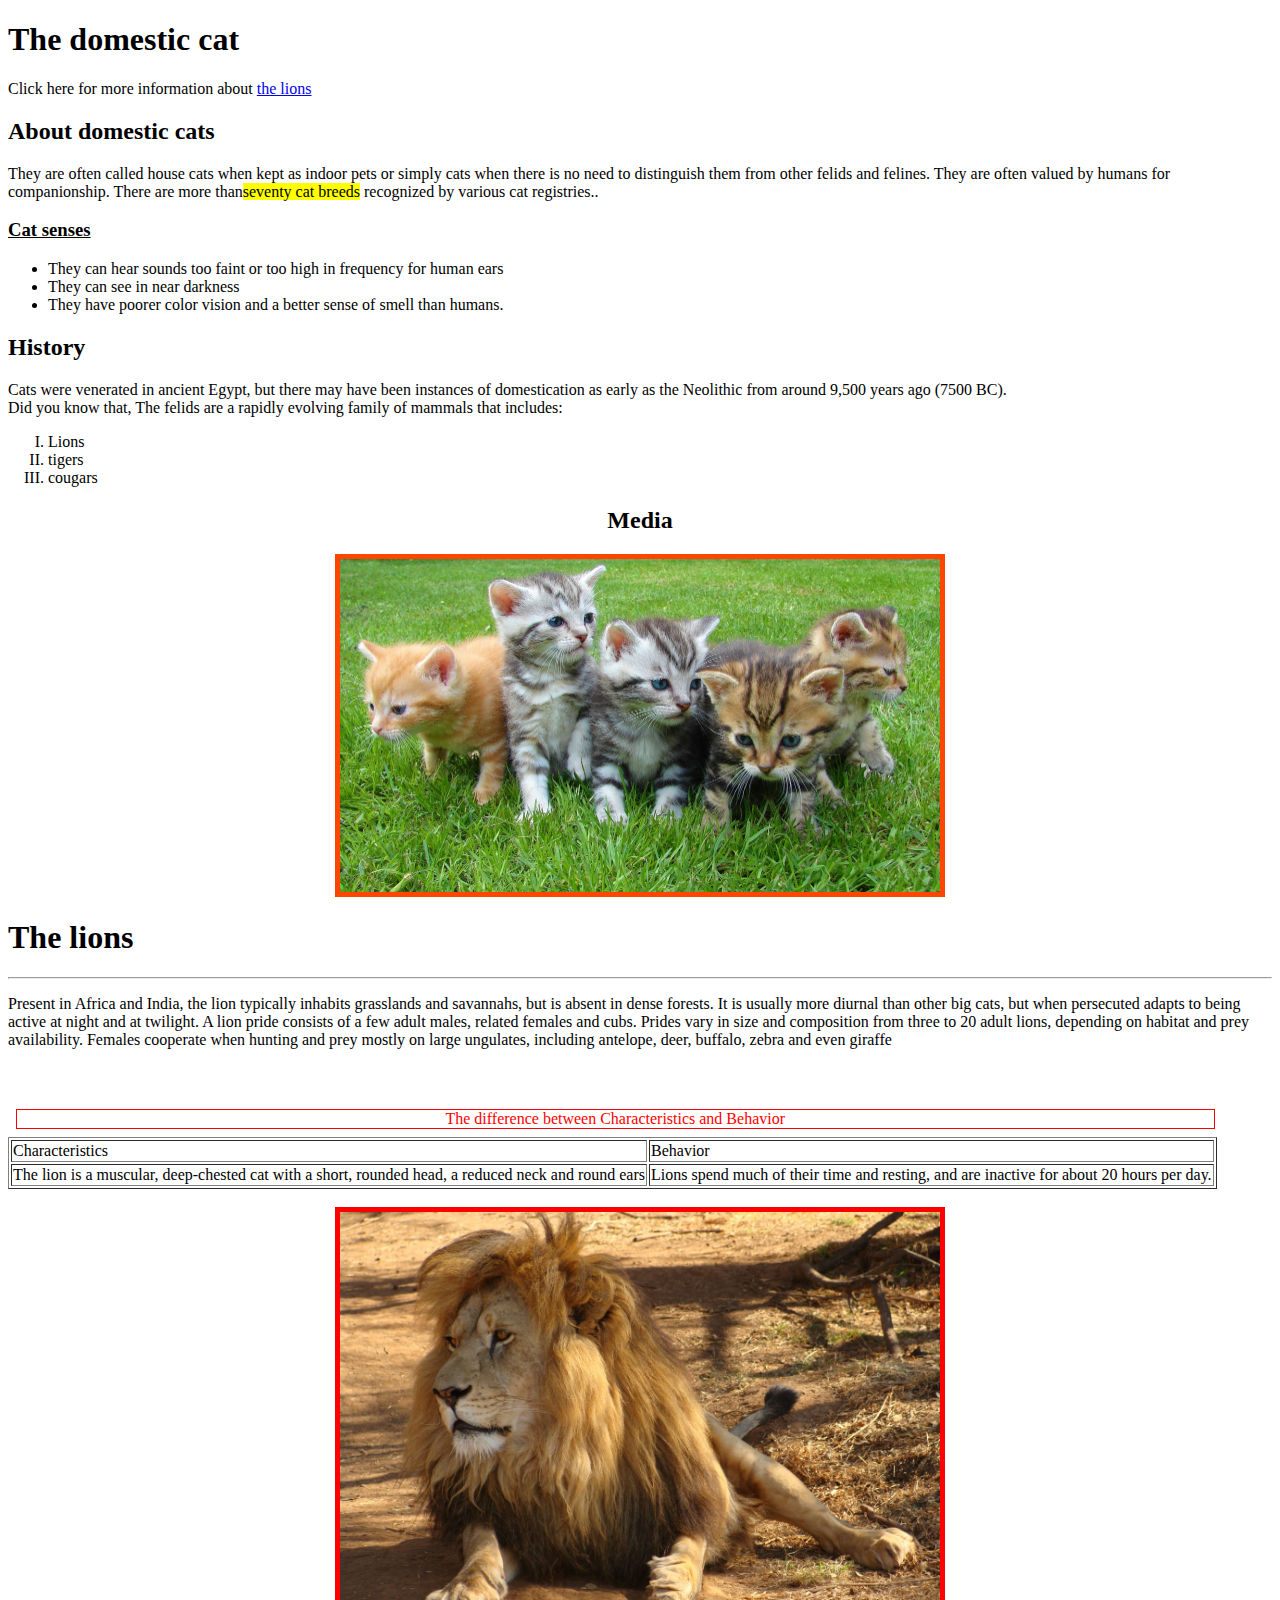
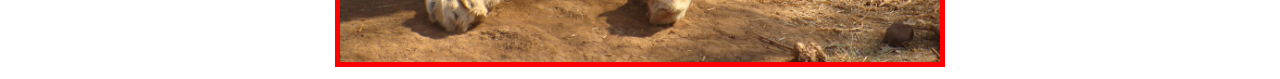
<file: Week1/Day1/ExercisesXP/index.html>
<!DOCTYPE html>
<html lang="en">
  <head>
    <meta charset="utf-8" />
    <link rel="stylesheet" href="style.css">
    <title>Cat Website</title>
  </head>
  <body>
    <!-- content here -->
    <h1>The domestic cat</h1>
    <p>Click here for more information about <a href="#" >the lions</a></p>
    <h2>About domestic cats</h2>
    <p>They are often called house cats when kept as indoor pets or simply cats when there is no need to distinguish them from other felids and felines. They are often valued by humans for companionship.

        There are more than<span>seventy cat breeds</span>  recognized by various cat registries..</p>
        <h3><u>Cat senses</u></h3>
        <ul>
            <li>They can hear sounds too faint or too high in frequency for human ears</li>
            <li>They can see in near darkness</li>
            <li>They have poorer color vision and a better sense of smell than humans.</li>
        </ul>
        <h2>History</h2>
        <p>Cats were venerated in ancient Egypt, but there may have been instances of domestication as early as the Neolithic from around 9,500 years ago (7500 BC).<br>  Did you know that, The felids are a rapidly evolving family of mammals that includes:</p>
        <ol type="I">
            <li>Lions</li>
            <li>tigers</li>
            <li> cougars</li>
        </ol>
        <article class="texte">
        <h2 >Media</h2>
      </article>
        <div class="cat">
        <img src="pexels-pixabay-45170.jpg" alt="cat" width="600" align="center"><br>
      </div>
      
        <h1>The lions</h1>
        <hr>
        <p>Present in Africa and India, the lion typically inhabits grasslands and savannahs, but is absent in dense forests. It is usually more diurnal than other big cats, but when persecuted adapts to being active at night and at twilight. A lion pride consists of a few adult males, related females and cubs. Prides vary in size and composition from three to 20 adult lions, depending on habitat and prey availability. Females cooperate when hunting and prey mostly on large ungulates, including antelope, deer, buffalo, zebra and even giraffe
        </p>
          <table border="1">
            <caption class="titre">The difference between Characteristics and Behavior</caption>
            <br><br>
            <tr>
              <div class="tableau">
              <td>Characteristics</td>
              <td>Behavior</td>
            </div>
            </tr>
            <tr>
              <td>The lion is a muscular, deep-chested cat with a short, rounded head, a reduced neck and round ears</td>
              <td>Lions spend much of their time and resting, and are inactive for about 20 hours per day.</td>
            </tr>
          </table><br>
          <div class="lion">
          <img src="pexels-gary-whyte-730536.jpg" alt="lion" width="600">
        </div>
  </body>
</html>
</file>
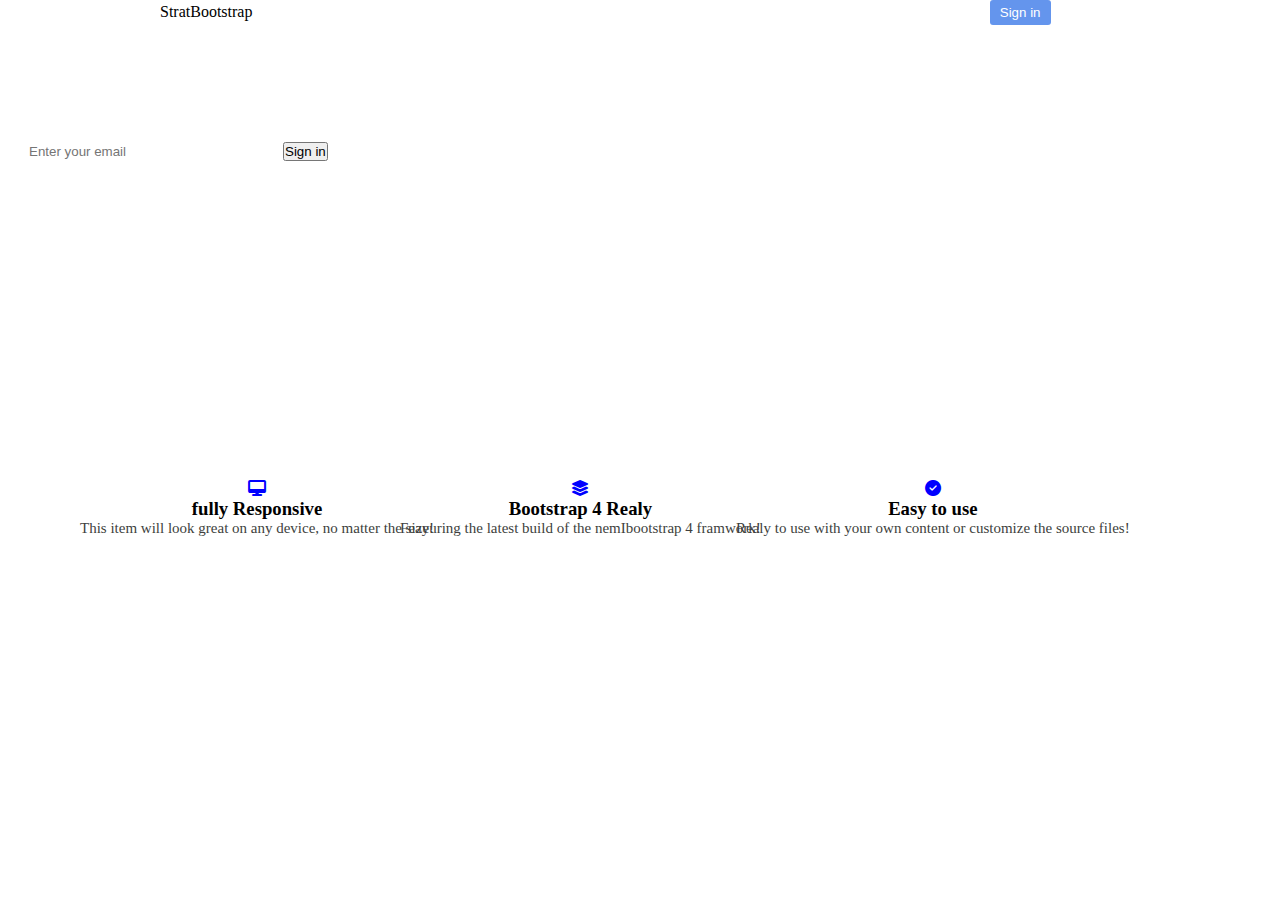
<file: Week1/Day1/ExercisesXPGold/index.html>
<!-- <!DOCTYPE html>
<html lang="en">
  <head>
    <meta charset="utf-8" />
    <link rel="stylesheet" href="https://cdnjs.cloudflare.com/ajax/libs/font-awesome/6.1.1/css/all.min.css">
    <link rel="stylesheet" href="style.css">
    <title>Landing Page</title>
  </head>
  <body>
    <article>
     <header class="menu">
             <span>StratBootstrap</span>
             <a href="#">Sign in</a>
         
     </header>
    </article>
    <article class="image_fond">
      <p>Build a landing page for your business<br>
    or project and generate more leads!</p>
    <input type="email" name="email" placeholder="Enter your email">
    <input type="button" name="Sign in" value="Sign in">
    </article>
    <article></article>
    <i class="fa-sharp fa-solid fa-layer-group"></i>
  </body>
</html> -->

<!DOCTYPE html>
<html lang="en">
  <head>
    <meta charset="utf-8" />
    <link rel="stylesheet" href="https://cdnjs.cloudflare.com/ajax/libs/font-awesome/6.1.1/css/all.min.css">
    <link rel="stylesheet" href="style.css">
    <title>Landing Page</title>
  </head>
  <body>
    <!-- content here -->
    <!-- NAVBAR -->
    <nav class="navbar">
    <span class="logo">StratBootstrap</span>
    <button type="submit" class="btn-signin">Sign in</button>
    </nav>
    <!-- HEADER -->
    <header id="bg-imgs">
      <article class="bg-imgs">
        <p class="info">Build a landing page for your business<br>
          or project and generate more leads!</p>
        <form action="">
          <input type="email" name="email" id="email" placeholder="Enter your email">
          <button type="submit" class="btn-signup">Sign in</button>
        </form>
      </article>
    </header>
  <!-- ICONS -->
    <article id="icons" class="icons">
      <section class="items"><i class="fa-sharp fa-solid fa-desktop"></i>
        <h3>fully Responsive</h3>
        <p>This item will look great on any device, no matter the size!</p>
      </section>
      <section  class="bootstrap"><i class="fa-sharp fa-solid fa-layer-group"></i>
      <h3>Bootstrap 4 Realy</h3>
      <p> Feayuring the  latest build of the nemIbootstrap 4 framwork!</p>
    </section>
      <section class="easy">
        <i class="fa-sharp fa-solid fa-circle-check"></i>
        <h3>Easy to use</h3>
        <p>Realy to use with your own content or customize the source files!</p>
      </section>
    </article>
  </body>
</html>
</file>
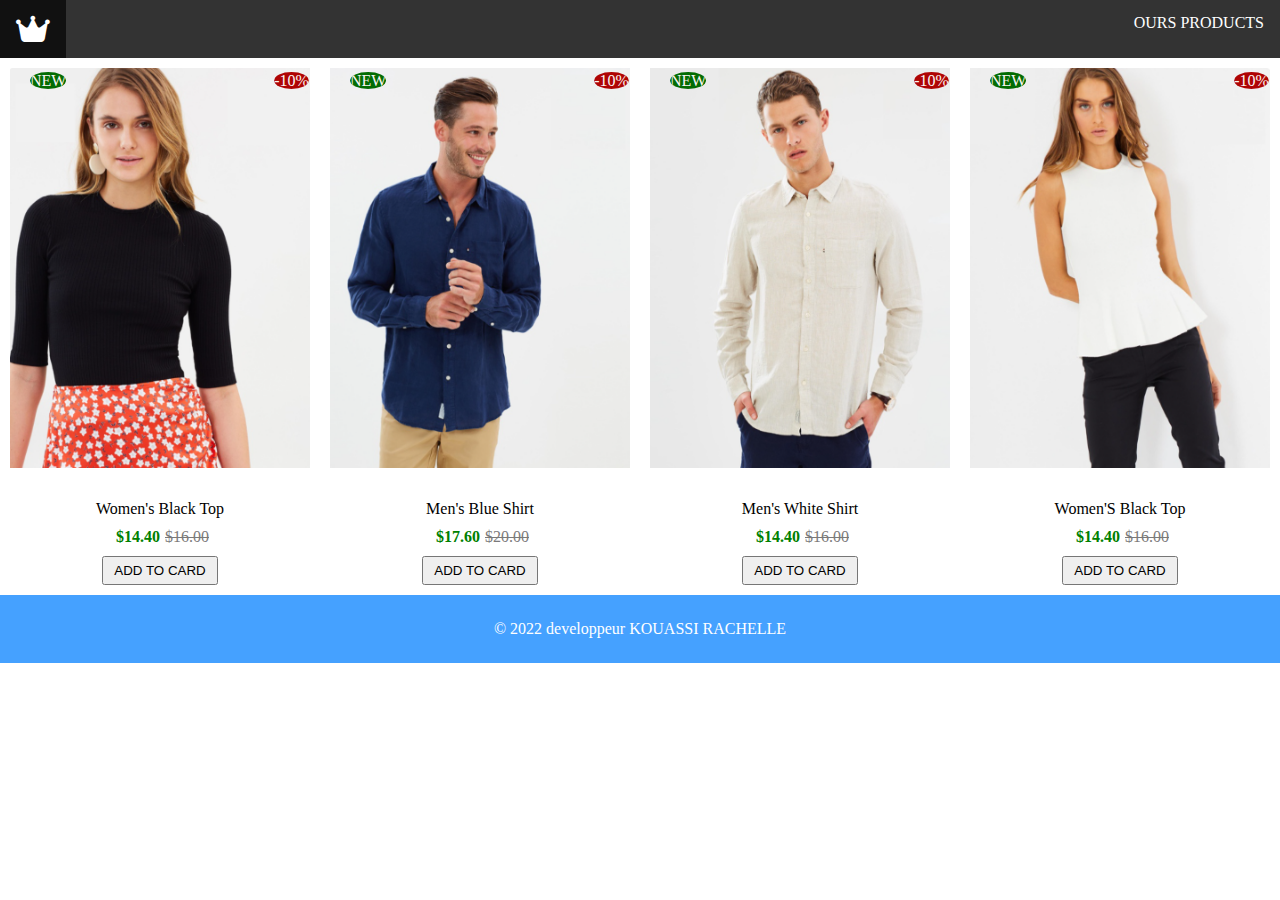
<file: Week1/Day2/ExercisesXP/index.html>
<!DOCTYPE html>
<html lang="en">
<head>
    <meta charset="UTF-8">
    <meta http-equiv="X-UA-Compatible" content="IE=edge">
    <meta name="viewport" content="width=device-width, initial-scale=1.0">
    <link rel="stylesheet" href="https://cdnjs.cloudflare.com/ajax/libs/font-awesome/6.1.1/css/all.min.css">
    <link rel="stylesheet" href="products.css">
    <link rel="stylesheet" href="style.css">
    <title>Shopping Website</title>
</head>
<body>
    <!-- navbar here -->
    <header class="header">
		      <ul>
            <li><a href="./index.html"><i class="fa-solid fa-crown icone"></i></i></a></li>
            <!-- <li><a href="#news">News</a></li>
            <li><a href="#contact">Contact</a></li> -->
            <li style="float:right"><a class="" href="./products.html">ours products</a></li>
          </ul>
	</header> 
    <!-- end header footer here -->
    <div class="container">
      <div class="product">
            <div><img src="images/image1.png" alt="">
              <span class="vente">NEW</span>
              <span class="reduction">-10%</span>
            </div>
            <div class="info">
              <p>Women's Black Top</p>
              <p class="price"><span class="nouveau_prix">$14.40</span><span class="ancien_prix">$16.00</span></p>
              <button type="submit" class="btn">ADD TO CARD</button>
            </div>
      </div>
      <div class="product">
         <div class=""><img src="images/image2.png" alt="">
          <span class="vente">NEW</span>
          <span class="reduction">-10%</span>
        </div>
            <div class="info">
              <p>Men's Blue Shirt</p>
              <p class="price"><span class="nouveau_prix">$17.60</span><span class="ancien_prix">$20.00</span></p>
                   <button type="submit" class="btn">ADD TO CARD</button>
            </div>
      </div>
      <div class="product">
            <div><img src="images/image3.png" alt="">
              <span class="vente">NEW</span>
              <span class="reduction">-10%</span>
            </div>
            <div class="info">
            <p>Men's White Shirt</p>
             <p class="price"  ><span class="nouveau_prix">$14.40</span><span class="ancien_prix">$16.00</span></p>
             <button type="submit" class="btn">ADD TO CARD</button>
            </div>
      </div>
      <div class="product">
            <div> <img src="images/image4.png" alt="">
              <span class="vente">NEW</span>
              <span class="reduction">-10%</span>
            </div>
            <div class="info">
            <p>Women'S Black Top</p>
             <p class="price"><span class="nouveau_prix">$14.40</span><span class="ancien_prix">$16.00</span></p>
             <button type="submit" class="btn">ADD TO CARD</button>
            </div>
      </div>
</div>
    <!-- footer here -->
        <footer>
            <p>© 2022 developpeur KOUASSI RACHELLE</p>
        </footer>
    <!-- end footer here -->
</body>
</html>
</file>
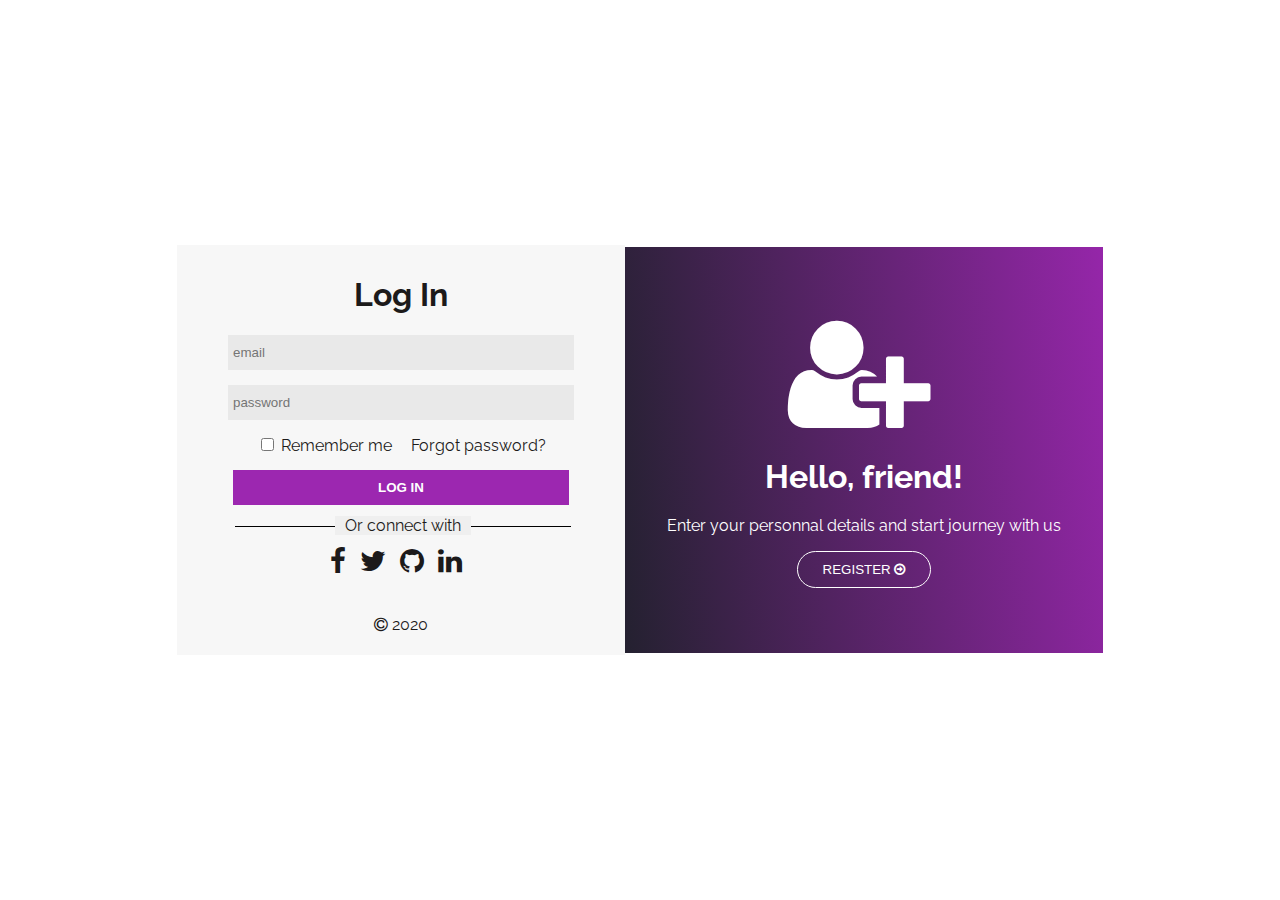
<file: Week1/Day2/ExercisesXPNinja/index.html>
<!DOCTYPE html>
<html lang="en">

<head>
    <meta charset="UTF-8">
    <meta http-equiv="X-UA-Compatible" content="IE=edge">
    <meta name="viewport" content="width=Page, initial-scale=1.0">
    <link rel="stylesheet" href="https://cdnjs.cloudflare.com/ajax/libs/font-awesome/4.7.0/css/font-awesome.min.css">
    <link rel="stylesheet" href="style.css">
    <title>Login</title>
</head>

<body>

    <div class="content">
        <div class="zone-first">
            <h1>Log In</h1>
            <div>
                <input type="email" class="input-user" placeholder="email">
            </div>
            <div class="mtp">
                <input type="password" class="input-user" placeholder="password">
            </div>
            <div class="mtp">
                <div class="remember">
                    <input type="checkbox" name="check" id="check">
                    <label for="remember">Remember me</label>
                </div>
                <div class="remember">
                    <p class="forget-password"><a href="">Forgot password?</a></p>
                </div>
            </div>
            <div class="mtp">
                <button class="btn">LOG IN</button>
            </div>
            <div class="text">
                <p class="around-word"> <span>Or connect with</span> </p>
            </div>
            <div>
                <i class="fa fa-facebook icon-size" aria-hidden="true"></i>
                <i class="fa fa-twitter icon-size" aria-hidden="true"></i>
                <i class="fa fa-github icon-size" aria-hidden="true"></i>
                <i class="fa fa-linkedin icon-size" aria-hidden="true"></i>
            </div>
            <div id="copyright">
                <p><i class="fa fa-copyright" aria-hidden="true"></i> 2020</p>
            </div>
        </div>
        <div class="zone-second">
            <i class="fa fa-user-plus icon-size-xl" aria-hidden="true"></i>
            <h1>Hello, friend!</h1>
            <p>Enter your personnal details and start journey with us</p>
            <button class="btn-login">REGISTER <i class="fa fa-arrow-circle-o-right" aria-hidden="true"></i> </button>
        </div>
    </div>

</body>

</html>
</file>
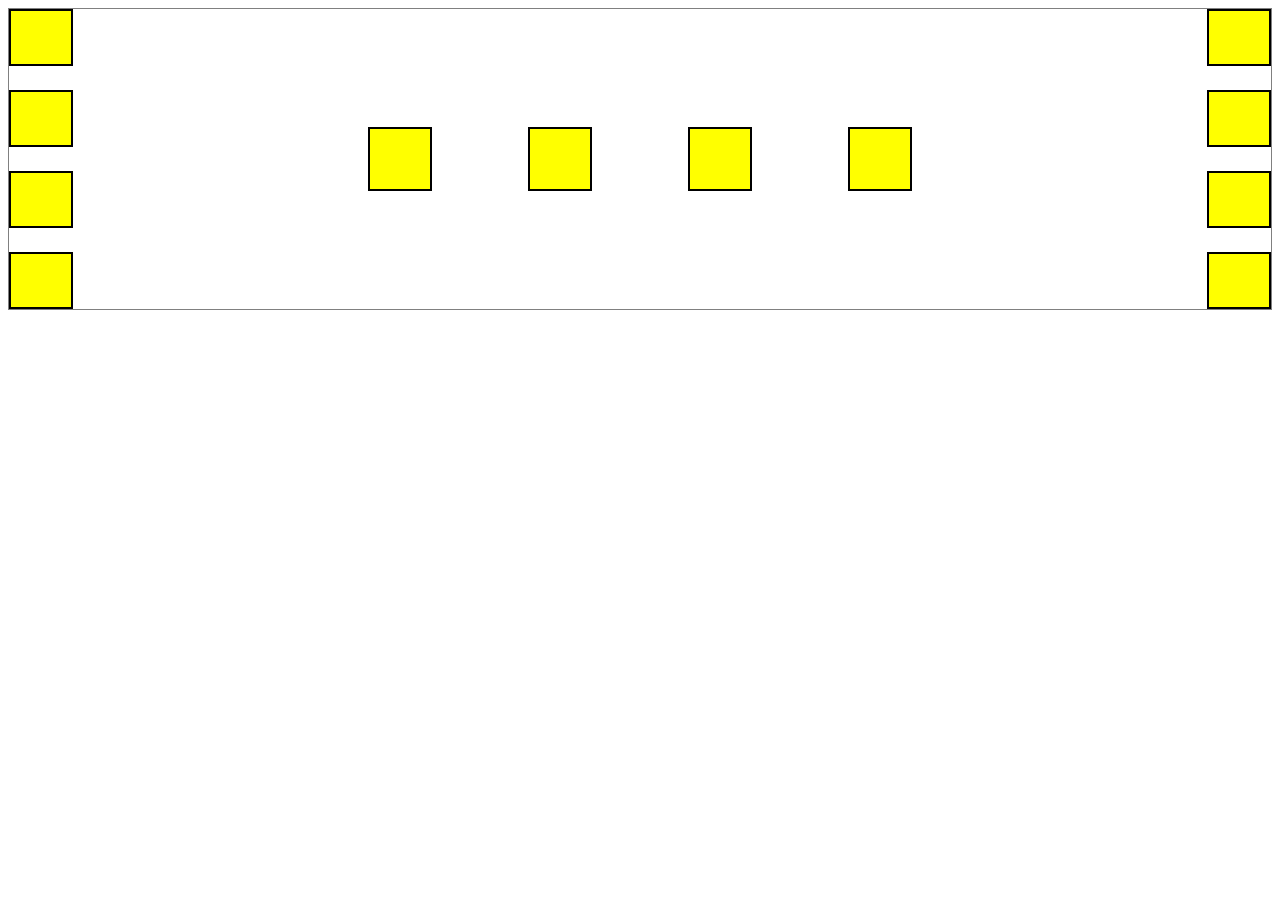
<file: Week1/Day3/Dailychallenge/index.html>
<html>
    <head>
        <meta charset="utf-8">
        <link rel="stylesheet" href="style.css">
    </head>
    <body>
        <div class="container">
             <div class="left_column">
               <div class="left"></div>
               <div class="left"></div>
               <div class="left"></div>
               <div class="left"></div>
             </div>

             <div class="middle_line">
               <div class="middle"></div>
               <div class="middle"></div>
               <div class="middle"></div>
               <div class="middle"></div>
             </div>

           <div class="right_column">
            <div class="right"></div>
            <div class="right"></div>
            <div class="right"></div>
            <div class="right"></div>
           </div>
        </div>
    </body>
</html>
</file>
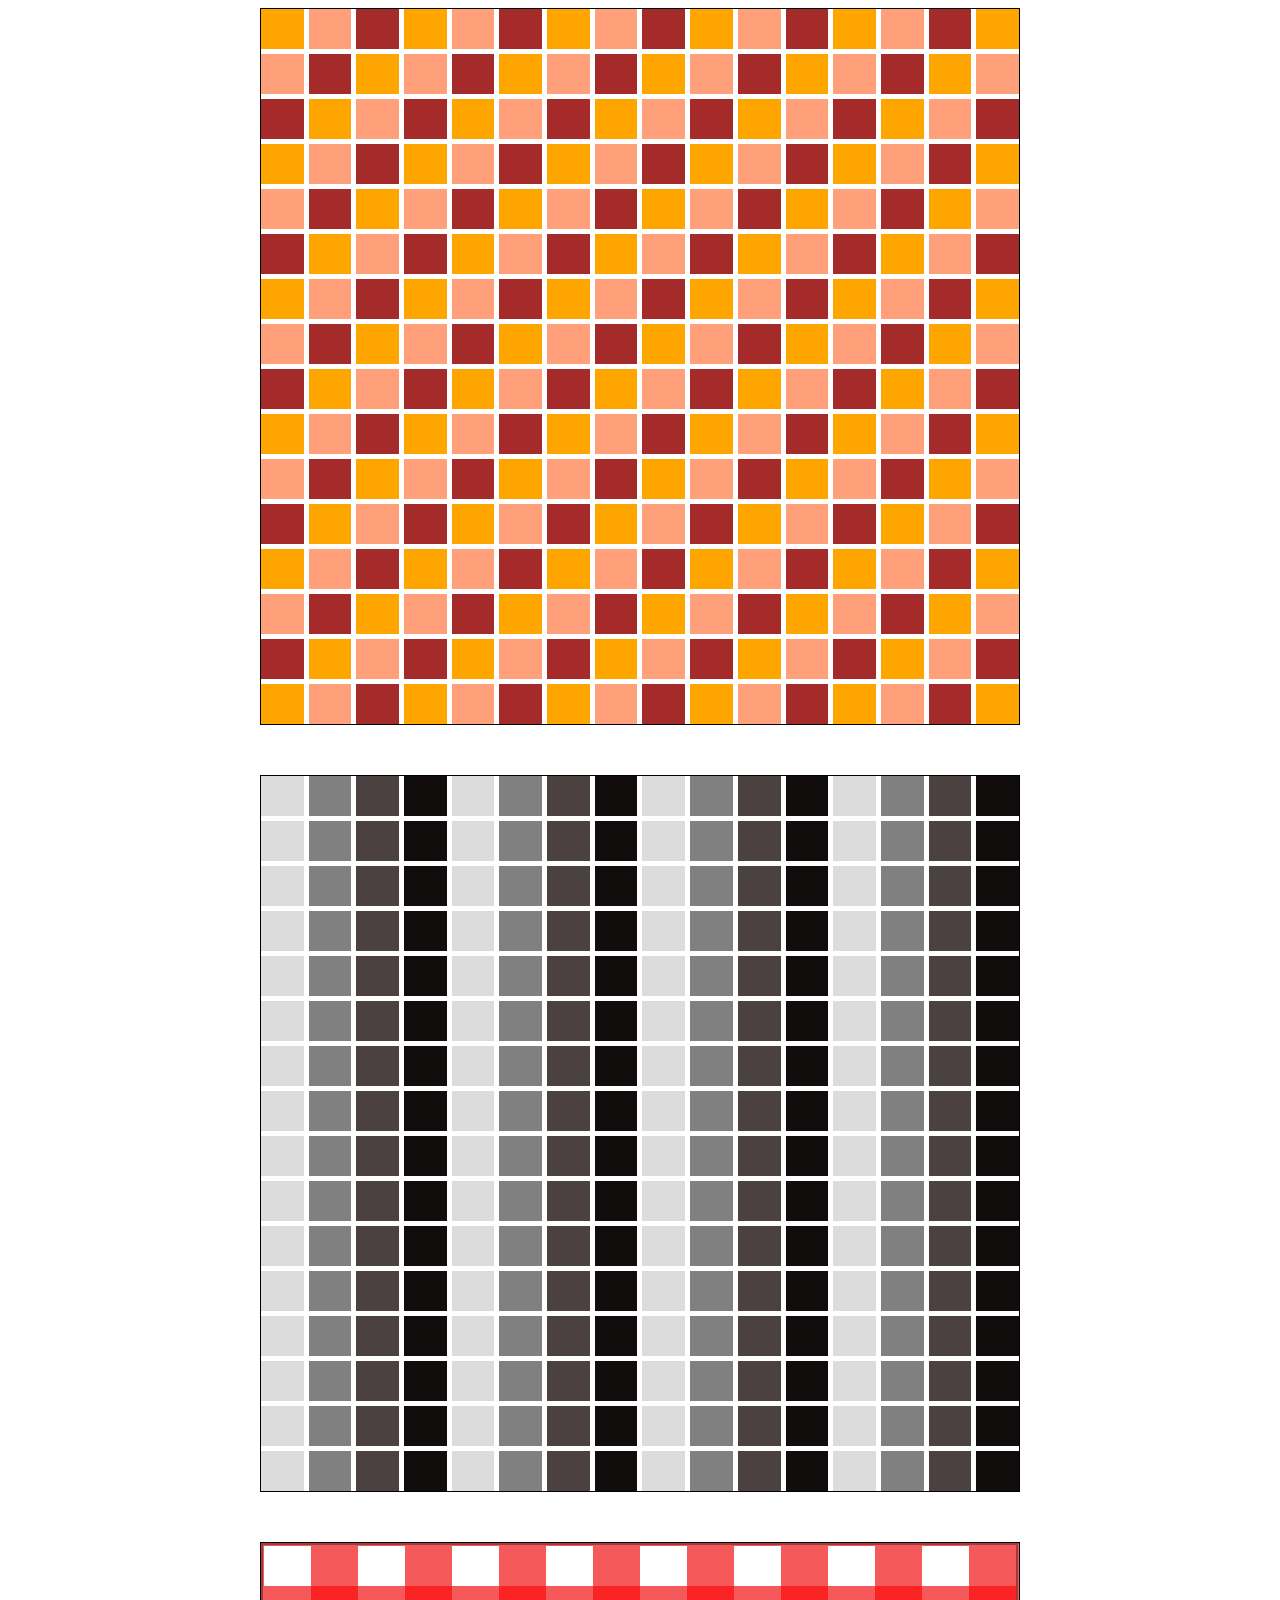
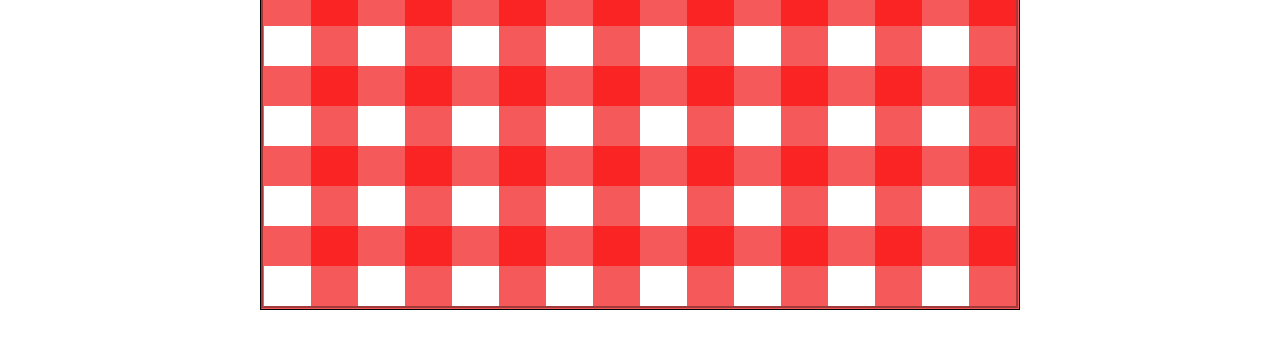
<file: Week1/Day3/ExercisesXPNinja/index.html>
<html>
    <head>
        <meta charset="utf-8">
        <link rel="stylesheet" href="style.css">
    </head>
    <body>
        
        <!----------------------------Première Etape------------------------- -->


        <div class="container">
         <div class="o"></div> <div class="k"></div>
         <div class="m"></div>  <div class="o"></div>
         <dv class="k"></dv> <div class="m"></div>
         <div class="o"></div> <div class="k"></div>
         <div class="m"></div>  <div class="o"></div>
         <dv class="k"></dv> <div class="m"></div>
         <div class="o"></div> <div class="k"></div>
         <div class="m"></div>  <div class="o"></div>
         <dv class="k"></dv> <div class="m"></div>
         <div class="o"></div> <div class="k"></div>
         <div class="m"></div>  <div class="o"></div>
         <dv class="k"></dv> <div class="m"></div>
         <div class="o"></div> <div class="k"></div>
         <div class="m"></div>  <div class="o"></div>
         <dv class="k"></dv> <div class="m"></div>
         <div class="o"></div> <div class="k"></div>
         <div class="m"></div>  <div class="o"></div>
         <dv class="k"></dv> <div class="m"></div>
         <div class="o"></div> <div class="k"></div>
         <div class="m"></div>  <div class="o"></div>
         <dv class="k"></dv> <div class="m"></div>
         <div class="o"></div> <div class="k"></div>
         <div class="m"></div>  <div class="o"></div>
         <dv class="k"></dv> <div class="m"></div>
         <div class="o"></div> <div class="k"></div>
         <div class="m"></div>  <div class="o"></div>
         <dv class="k"></dv> <div class="m"></div>
         <div class="o"></div> <div class="k"></div>
         <div class="m"></div>  <div class="o"></div>
         <dv class="k"></dv> <div class="m"></div>
         <div class="o"></div> <div class="k"></div>
         <div class="m"></div>  <div class="o"></div>
         <dv class="k"></dv> <div class="m"></div>
         <div class="o"></div> <div class="k"></div>
         <div class="m"></div>  <div class="o"></div>
         <dv class="k"></dv> <div class="m"></div>
         <div class="o"></div> <div class="k"></div>
         <div class="m"></div>  <div class="o"></div>
         <dv class="k"></dv> <div class="m"></div>
         <div class="o"></div> <div class="k"></div>
         <div class="m"></div>  <div class="o"></div>
         <dv class="k"></dv> <div class="m"></div>
         <div class="o"></div> <div class="k"></div>
         <div class="m"></div>  <div class="o"></div>
         <dv class="k"></dv> <div class="m"></div>
         <div class="o"></div> <div class="k"></div>
         <div class="m"></div>  <div class="o"></div>
         <dv class="k"></dv> <div class="m"></div>
         <div class="o"></div> <div class="k"></div>
         <div class="m"></div>  <div class="o"></div>
         <dv class="k"></dv> <div class="m"></div>
         <div class="o"></div> <div class="k"></div>
         <div class="m"></div>  <div class="o"></div>
         <dv class="k"></dv> <div class="m"></div>
         <div class="o"></div> <div class="k"></div>
         <div class="m"></div>  <div class="o"></div>
         <dv class="k"></dv> <div class="m"></div>
         <div class="o"></div> <div class="k"></div>
         <div class="m"></div>  <div class="o"></div>
         <dv class="k"></dv> <div class="m"></div>
         <div class="o"></div> <div class="k"></div>
         <div class="m"></div>  <div class="o"></div>
         <dv class="k"></dv> <div class="m"></div>
         <div class="o"></div> <div class="k"></div>
         <div class="m"></div>  <div class="o"></div>
         <dv class="k"></dv> <div class="m"></div>
         <div class="o"></div> <div class="k"></div>
         <div class="m"></div>  <div class="o"></div>
         <dv class="k"></dv> <div class="m"></div>
         <div class="o"></div> <div class="k"></div>
         <div class="m"></div>  <div class="o"></div>
         <dv class="k"></dv> <div class="m"></div>
         <div class="o"></div> <div class="k"></div>
         <div class="m"></div>  <div class="o"></div>
         <dv class="k"></dv> <div class="m"></div>
         <div class="o"></div> <div class="k"></div>
         <div class="m"></div>  <div class="o"></div>
         <dv class="k"></dv> <div class="m"></div>
         <div class="o"></div> <div class="k"></div>
         <div class="m"></div>  <div class="o"></div>
         <dv class="k"></dv> <div class="m"></div>
         <div class="o"></div> <div class="k"></div>
         <div class="m"></div>  <div class="o"></div>
         <dv class="k"></dv> <div class="m"></div>
         <div class="o"></div> <div class="k"></div>
         <div class="m"></div>  <div class="o"></div>
         <dv class="k"></dv> <div class="m"></div>
         <div class="o"></div> <div class="k"></div>
         <div class="m"></div>  <div class="o"></div>
         <dv class="k"></dv> <div class="m"></div>
         <div class="o"></div> <div class="k"></div>
         <div class="m"></div>  <div class="o"></div>
         <dv class="k"></dv> <div class="m"></div>
         <div class="o"></div> <div class="k"></div>
         <div class="m"></div>  <div class="o"></div>
         <dv class="k"></dv> <div class="m"></div>
         <div class="o"></div> <div class="k"></div>
         <div class="m"></div>  <div class="o"></div>
         <dv class="k"></dv> <div class="m"></div>
         <div class="o"></div> <div class="k"></div>
         <div class="m"></div>  <div class="o"></div>
         <dv class="k"></dv> <div class="m"></div>
         <div class="o"></div> <div class="k"></div>
         <div class="m"></div>  <div class="o"></div>
         <dv class="k"></dv> <div class="m"></div>
         <div class="o"></div> <div class="k"></div>
         <div class="m"></div>  <div class="o"></div>
         <dv class="k"></dv> <div class="m"></div>
         <div class="o"></div> <div class="k"></div>
         <div class="m"></div>  <div class="o"></div>
         <dv class="k"></dv> <div class="m"></div>
         <div class="o"></div> <div class="k"></div>
         <div class="m"></div>  <div class="o"></div>
         <dv class="k"></dv> <div class="m"></div>
         <div class="o"></div> <div class="k"></div>
         <div class="m"></div>  <div class="o"></div>
         <dv class="k"></dv> <div class="m"></div>
         <div class="o"></div> <div class="k"></div>
         <div class="m"></div>  <div class="o"></div>
         <dv class="k"></dv> <div class="m"></div>
         <div class="o"></div> <div class="k"></div>
         <div class="m"></div>  <div class="o"></div>
         <dv class="k"></dv> <div class="m"></div>
         <div class="o"></div> <div class="k"></div>
         <div class="m"></div>  <div class="o"></div>
         <dv class="k"></dv> <div class="m"></div>
         <div class="o"></div> <div class="k"></div>
         <div class="m"></div>  <div class="o"></div>
         
         

        </div>
        <!---------------------- Deuxième Etape  ---------------------------------------------------->
        <div class="container2">
            <div class="gi"></div> <div class="gn"></div> <div class="g"></div> <div class="gS"></div>
            <div class="gi"></div> <div class="gn"></div> <div class="g"></div> <div class="gS"></div>
            <div class="gi"></div> <div class="gn"></div> <div class="g"></div> <div class="gS"></div>
            <div class="gi"></div> <div class="gn"></div> <div class="g"></div> <div class="gS"></div>
            <div class="gi"></div> <div class="gn"></div> <div class="g"></div> <div class="gS"></div>
            <div class="gi"></div> <div class="gn"></div> <div class="g"></div> <div class="gS"></div>
            <div class="gi"></div> <div class="gn"></div> <div class="g"></div> <div class="gS"></div>
            <div class="gi"></div> <div class="gn"></div> <div class="g"></div> <div class="gS"></div>
            <div class="gi"></div> <div class="gn"></div> <div class="g"></div> <div class="gS"></div>
            <div class="gi"></div> <div class="gn"></div> <div class="g"></div> <div class="gS"></div>
            <div class="gi"></div> <div class="gn"></div> <div class="g"></div> <div class="gS"></div>
            <div class="gi"></div> <div class="gn"></div> <div class="g"></div> <div class="gS"></div>
            <div class="gi"></div> <div class="gn"></div> <div class="g"></div> <div class="gS"></div>
            <div class="gi"></div> <div class="gn"></div> <div class="g"></div> <div class="gS"></div>
            <div class="gi"></div> <div class="gn"></div> <div class="g"></div> <div class="gS"></div>
            <div class="gi"></div> <div class="gn"></div> <div class="g"></div> <div class="gS"></div>
            <div class="gi"></div> <div class="gn"></div> <div class="g"></div> <div class="gS"></div>
            <div class="gi"></div> <div class="gn"></div> <div class="g"></div> <div class="gS"></div>
            <div class="gi"></div> <div class="gn"></div> <div class="g"></div> <div class="gS"></div>
            <div class="gi"></div> <div class="gn"></div> <div class="g"></div> <div class="gS"></div>
            <div class="gi"></div> <div class="gn"></div> <div class="g"></div> <div class="gS"></div>
            <div class="gi"></div> <div class="gn"></div> <div class="g"></div> <div class="gS"></div>
            <div class="gi"></div> <div class="gn"></div> <div class="g"></div> <div class="gS"></div>
            <div class="gi"></div> <div class="gn"></div> <div class="g"></div> <div class="gS"></div>
            <div class="gi"></div> <div class="gn"></div> <div class="g"></div> <div class="gS"></div>
            <div class="gi"></div> <div class="gn"></div> <div class="g"></div> <div class="gS"></div>
            <div class="gi"></div> <div class="gn"></div> <div class="g"></div> <div class="gS"></div>
            <div class="gi"></div> <div class="gn"></div> <div class="g"></div> <div class="gS"></div>
            <div class="gi"></div> <div class="gn"></div> <div class="g"></div> <div class="gS"></div>
            <div class="gi"></div> <div class="gn"></div> <div class="g"></div> <div class="gS"></div>
            <div class="gi"></div> <div class="gn"></div> <div class="g"></div> <div class="gS"></div>
            <div class="gi"></div> <div class="gn"></div> <div class="g"></div> <div class="gS"></div>
            <div class="gi"></div> <div class="gn"></div> <div class="g"></div> <div class="gS"></div>
            <div class="gi"></div> <div class="gn"></div> <div class="g"></div> <div class="gS"></div>
            <div class="gi"></div> <div class="gn"></div> <div class="g"></div> <div class="gS"></div>
            <div class="gi"></div> <div class="gn"></div> <div class="g"></div> <div class="gS"></div>
            <div class="gi"></div> <div class="gn"></div> <div class="g"></div> <div class="gS"></div>
            <div class="gi"></div> <div class="gn"></div> <div class="g"></div> <div class="gS"></div>
            <div class="gi"></div> <div class="gn"></div> <div class="g"></div> <div class="gS"></div>
            <div class="gi"></div> <div class="gn"></div> <div class="g"></div> <div class="gS"></div>
            <div class="gi"></div> <div class="gn"></div> <div class="g"></div> <div class="gS"></div>
            <div class="gi"></div> <div class="gn"></div> <div class="g"></div> <div class="gS"></div>
            <div class="gi"></div> <div class="gn"></div> <div class="g"></div> <div class="gS"></div>
            <div class="gi"></div> <div class="gn"></div> <div class="g"></div> <div class="gS"></div>
            <div class="gi"></div> <div class="gn"></div> <div class="g"></div> <div class="gS"></div>
            <div class="gi"></div> <div class="gn"></div> <div class="g"></div> <div class="gS"></div>
            <div class="gi"></div> <div class="gn"></div> <div class="g"></div> <div class="gS"></div>
            <div class="gi"></div> <div class="gn"></div> <div class="g"></div> <div class="gS"></div>
            <div class="gi"></div> <div class="gn"></div> <div class="g"></div> <div class="gS"></div>
            <div class="gi"></div> <div class="gn"></div> <div class="g"></div> <div class="gS"></div>
            <div class="gi"></div> <div class="gn"></div> <div class="g"></div> <div class="gS"></div>
            <div class="gi"></div> <div class="gn"></div> <div class="g"></div> <div class="gS"></div>
            <div class="gi"></div> <div class="gn"></div> <div class="g"></div> <div class="gS"></div>
            <div class="gi"></div> <div class="gn"></div> <div class="g"></div> <div class="gS"></div>
            <div class="gi"></div> <div class="gn"></div> <div class="g"></div> <div class="gS"></div>
            <div class="gi"></div> <div class="gn"></div> <div class="g"></div> <div class="gS"></div>
            <div class="gi"></div> <div class="gn"></div> <div class="g"></div> <div class="gS"></div>
            <div class="gi"></div> <div class="gn"></div> <div class="g"></div> <div class="gS"></div>
            <div class="gi"></div> <div class="gn"></div> <div class="g"></div> <div class="gS"></div>
            <div class="gi"></div> <div class="gn"></div> <div class="g"></div> <div class="gS"></div>
            <div class="gi"></div> <div class="gn"></div> <div class="g"></div> <div class="gS"></div>
            <div class="gi"></div> <div class="gn"></div> <div class="g"></div> <div class="gS"></div>
            <div class="gi"></div> <div class="gn"></div> <div class="g"></div> <div class="gS"></div>
            <div class="gi"></div> <div class="gn"></div> <div class="g"></div> <div class="gS"></div>


        </div>
      <!---------------------- Deuxième Etape  ---------------------------------------------------->
      <div class="contour">
      <div class="container3">
          <div class="b"></div> <div class="r_c"></div> <div class="b"></div> <div class="r_c"></div> <div class="b"></div> <div class="r_c"></div> <div class="b"></div> <div class="r_c"></div>
        <div class="b"></div> <div class="r_c"></div> <div class="b"></div> <div class="r_c"></div> <div class="b"></div> <div class="r_c"></div> <div class="b"></div> <div class="r_c"> </div>
        <div class ="r_c"></div><div class ="r_f"></div><div class ="r_c"></div><div class ="r_f"></div><div class ="r_c"></div><div class ="r_f"></div><div class ="r_c"></div><div class ="r_f"></div>
        <div class ="r_c"></div><div class ="r_f"></div><div class ="r_c"></div><div class ="r_f"></div><div class ="r_c"></div><div class ="r_f"></div><div class ="r_c"></div><div class ="r_f"></div>
        <div class="b"></div> <div class="r_c"></div> <div class="b"></div> <div class="r_c"></div> <div class="b"></div> <div class="r_c"></div> <div class="b"></div> <div class="r_c"></div>
        <div class="b"></div> <div class="r_c"></div> <div class="b"></div> <div class="r_c"></div> <div class="b"></div> <div class="r_c"></div> <div class="b"></div> <div class="r_c"> </div>
        <div class ="r_c"></div><div class ="r_f"></div><div class ="r_c"></div><div class ="r_f"></div><div class ="r_c"></div><div class ="r_f"></div><div class ="r_c"></div><div class ="r_f"></div>
        <div class ="r_c"></div><div class ="r_f"></div><div class ="r_c"></div><div class ="r_f"></div><div class ="r_c"></div><div class ="r_f"></div><div class ="r_c"></div><div class ="r_f"></div><div class="b"></div> <div class="r_c"></div> <div class="b"></div> <div class="r_c"></div> <div class="b"></div> <div class="r_c"></div> <div class="b"></div> <div class="r_c"></div>
        <div class="b"></div> <div class="r_c"></div> <div class="b"></div> <div class="r_c"></div> <div class="b"></div> <div class="r_c"></div> <div class="b"></div> <div class="r_c"> </div>
        <div class ="r_c"></div><div class ="r_f"></div><div class ="r_c"></div><div class ="r_f"></div><div class ="r_c"></div><div class ="r_f"></div><div class ="r_c"></div><div class ="r_f"></div>
        <div class ="r_c"></div><div class ="r_f"></div><div class ="r_c"></div><div class ="r_f"></div><div class ="r_c"></div><div class ="r_f"></div><div class ="r_c"></div><div class ="r_f"></div><div class="b"></div> <div class="r_c"></div> <div class="b"></div> <div class="r_c"></div> <div class="b"></div> <div class="r_c"></div> <div class="b"></div> <div class="r_c"></div>
        <div class="b"></div> <div class="r_c"></div> <div class="b"></div> <div class="r_c"></div> <div class="b"></div> <div class="r_c"></div> <div class="b"></div> <div class="r_c"> </div>
        <div class ="r_c"></div><div class ="r_f"></div><div class ="r_c"></div><div class ="r_f"></div><div class ="r_c"></div><div class ="r_f"></div><div class ="r_c"></div><div class ="r_f"></div>
        <div class ="r_c"></div><div class ="r_f"></div><div class ="r_c"></div><div class ="r_f"></div><div class ="r_c"></div><div class ="r_f"></div><div class ="r_c"></div><div class ="r_f"></div><div class="b"></div> <div class="r_c"></div> <div class="b"></div> <div class="r_c"></div> <div class="b"></div> <div class="r_c"></div> <div class="b"></div> <div class="r_c"></div>
        <div class="b"></div> <div class="r_c"></div> <div class="b"></div> <div class="r_c"></div> <div class="b"></div> <div class="r_c"></div> <div class="b"></div> <div class="r_c"> </div>
        
      </div>
    </div>
    </body>
</html>
</file>
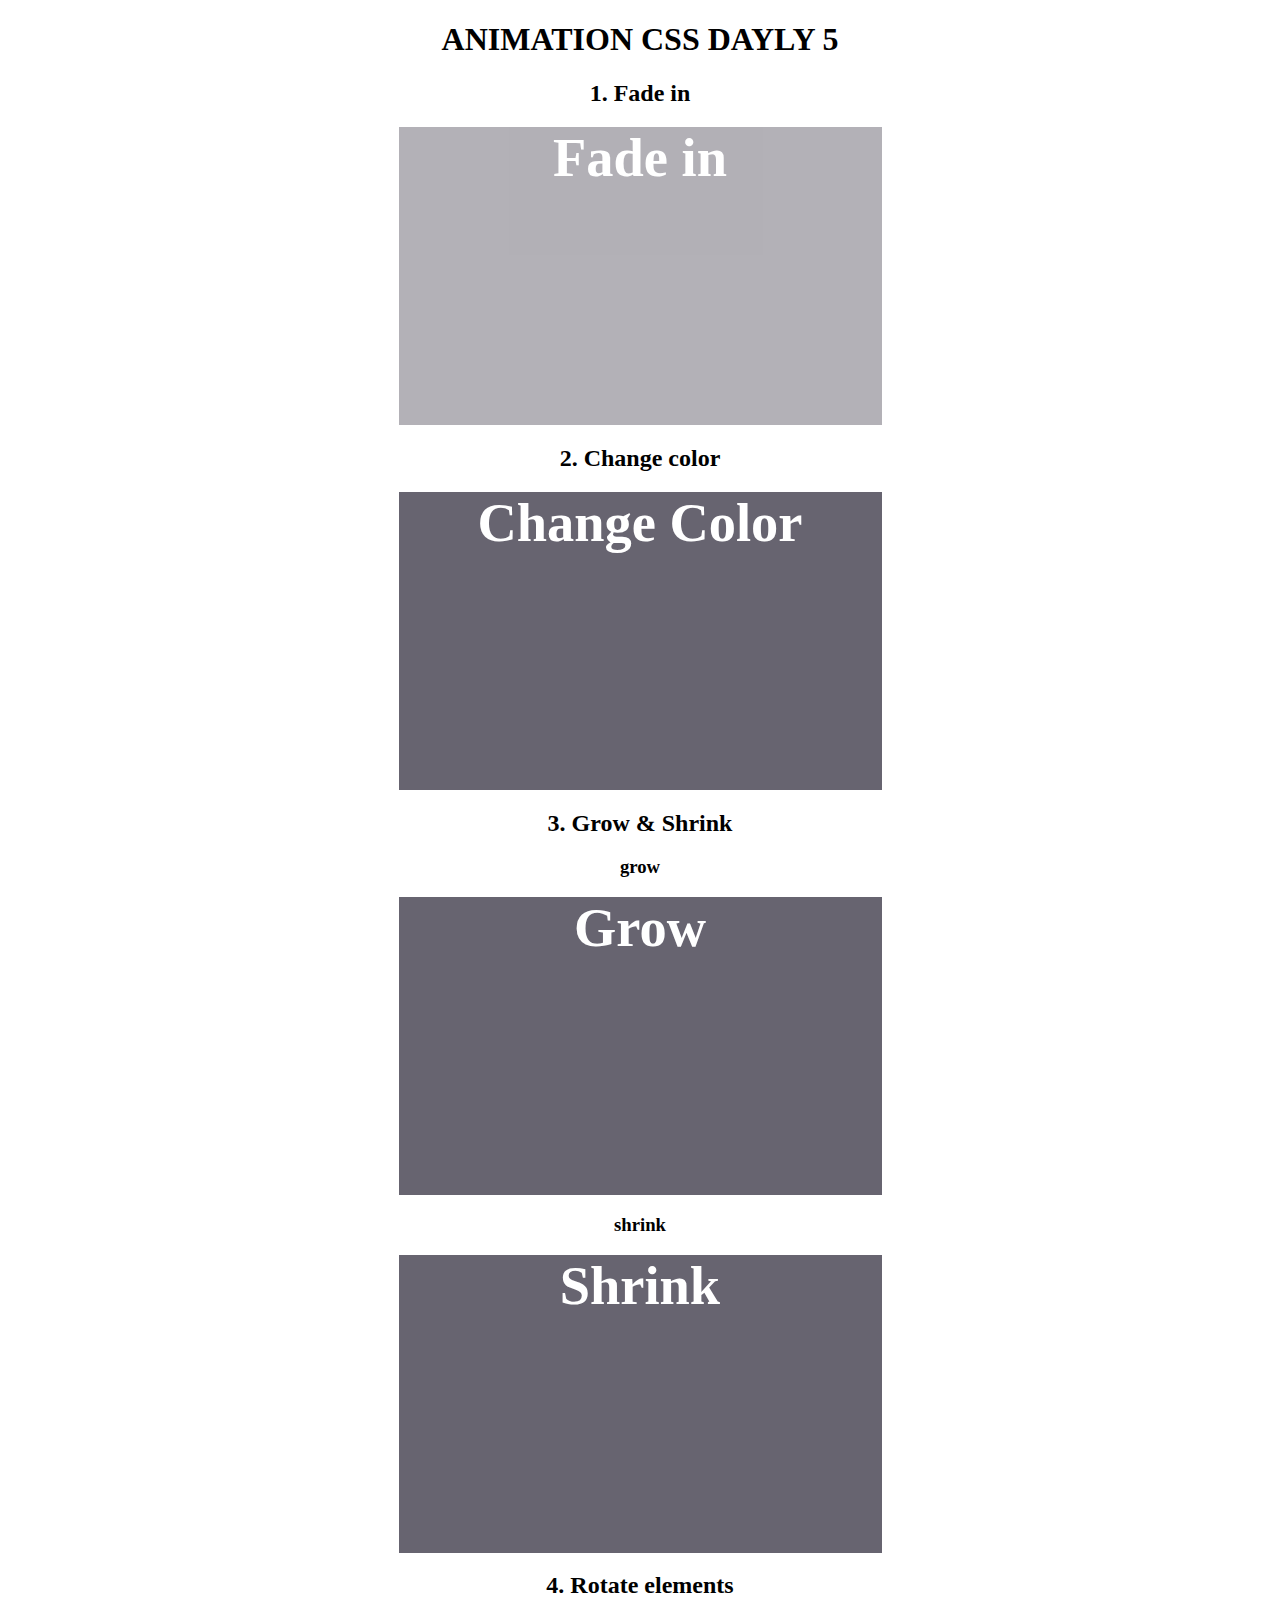
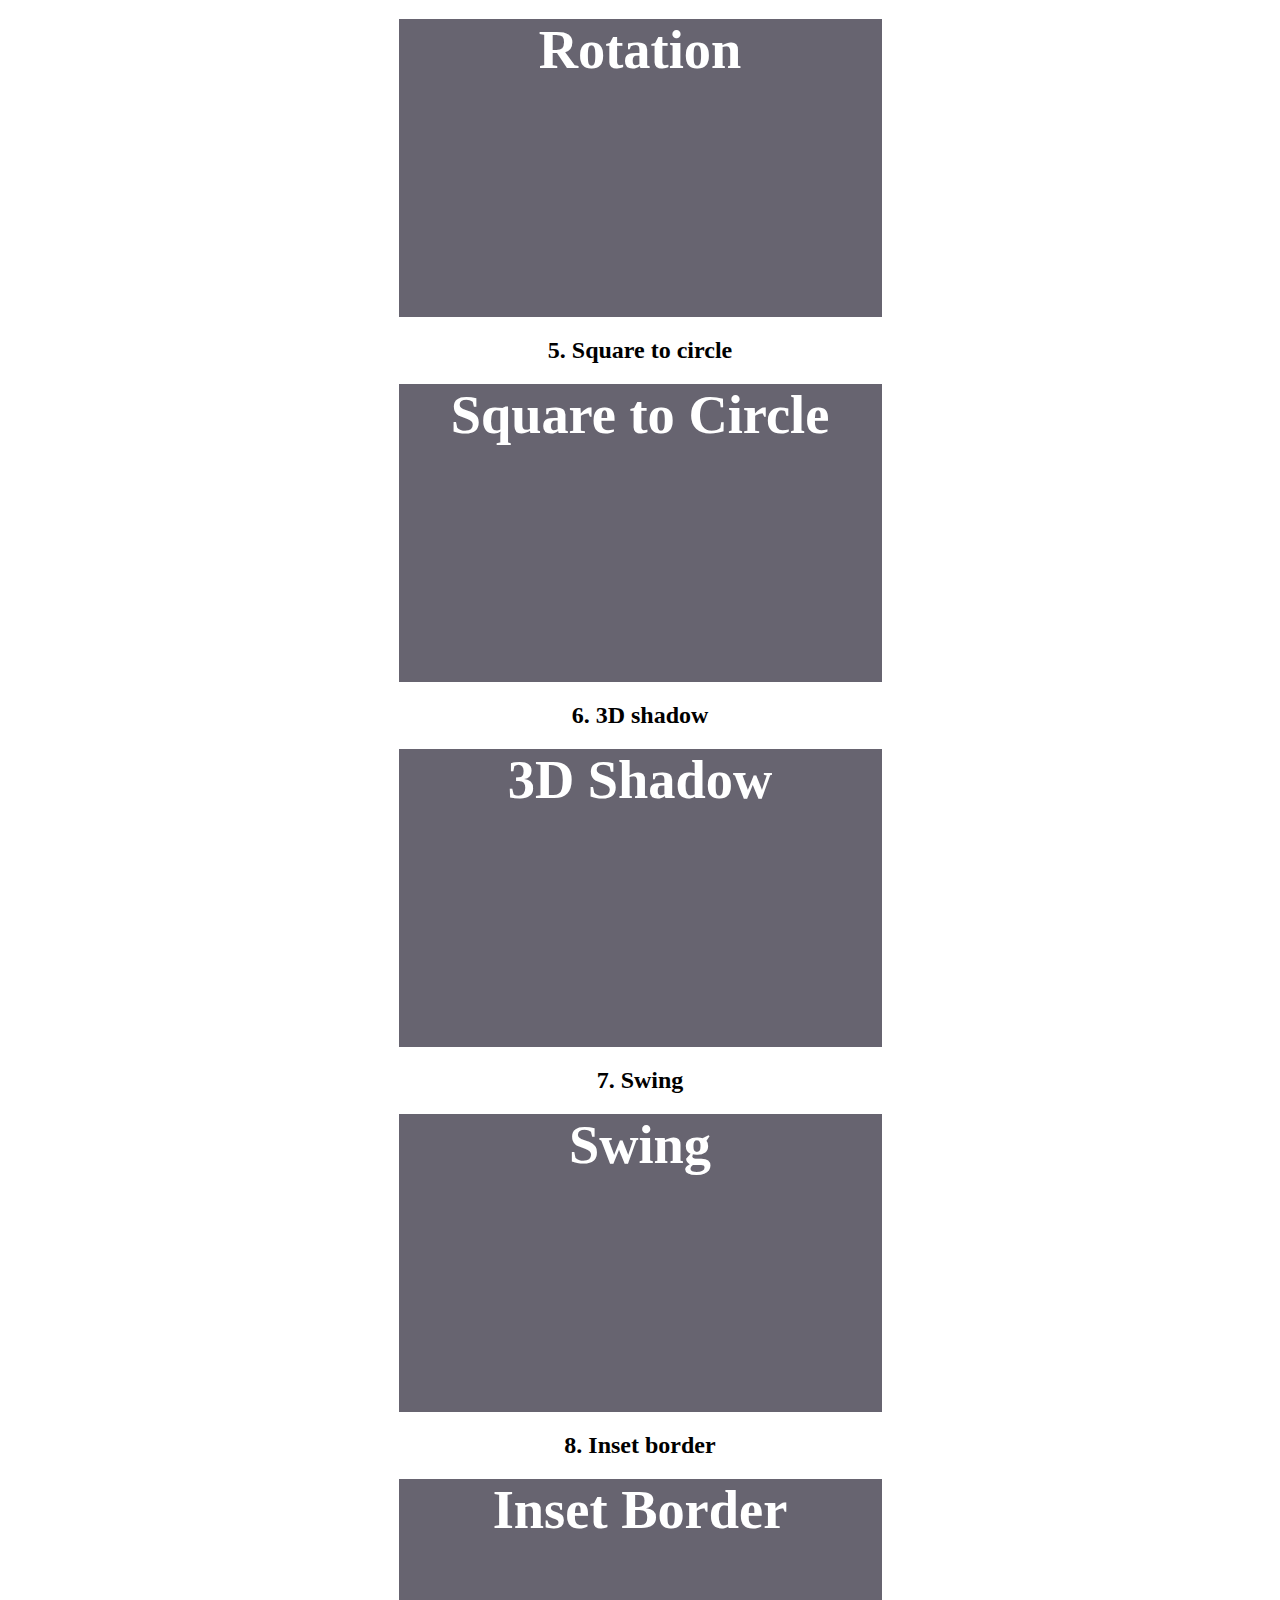
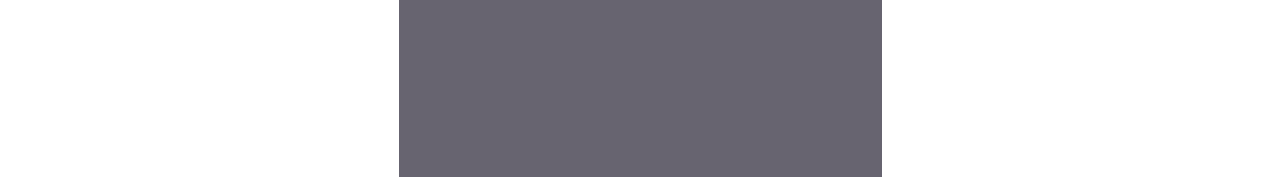
<file: Week1/Day5/DailyChallenge/index.html>
<!DOCTYPE html>
<html lang="en">
<head>
    <meta charset="UTF-8">
    <meta http-equiv="X-UA-Compatible" content="IE=edge">
    <meta name="viewport" content="width=device-width, initial-scale=1.0">
    <link rel="stylesheet" type="text/css" href="style.css" />
    <title>Document</title>
</head>
<body>
    <h1>ANIMATION CSS DAYLY 5</h1>
    <h2>1. Fade in</h2>
    <div class="fade"> Fade in</div>
    <h2>2. Change color</h2>
    <div class="color">Change Color</div>
    <h2>3. Grow & Shrink</h2>
    <h3>grow</h3>
    <div class="grow">Grow</div>
    <h3>shrink</h3>
    <div class="shrink">Shrink</div>
    <h2>4. Rotate elements</h2>
    <div class="rotate">Rotation</div>
    <h2>5. Square to circle</h2>
    <div class="circle">Square to Circle</div>
    <h2>6. 3D shadow</h2>
    <div class="threed">3D Shadow</div>
    <h2>7. Swing</h2>
    <div class="swing">Swing</div>
    <h2>8. Inset border</h2>
    <div class="border">Inset Border</div>

</body>
</html>
</file>
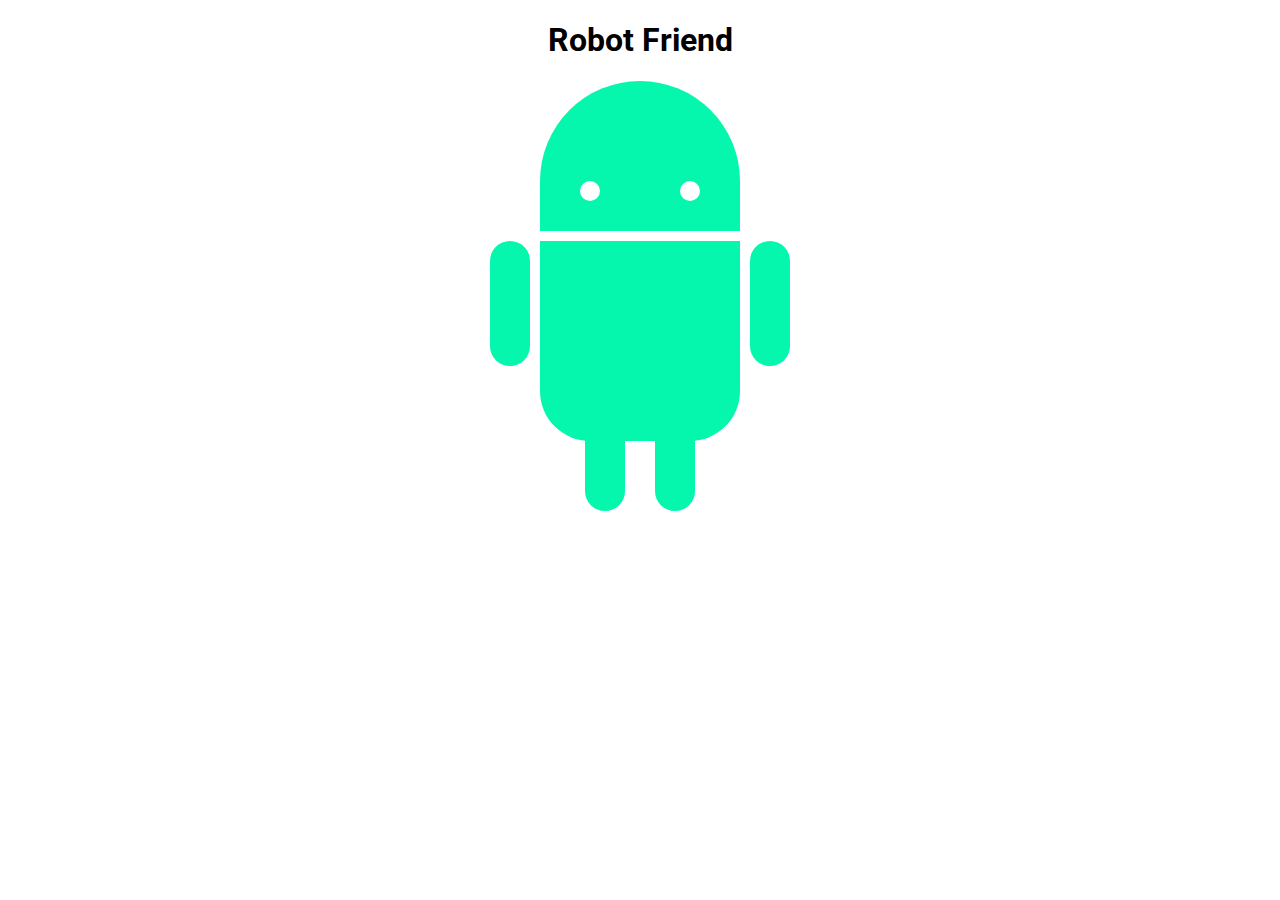
<file: Week1/Day5/ExercisesXPGold/index.html>
<!DOCTYPE html>
<html>
<head>
    <title>RoboPage</title>
    <link rel="stylesheet" type="text/css" href="style.css">
    <link href="https://fonts.googleapis.com/css?family=Roboto" rel="stylesheet">
</head>
<body>
    <h1>Robot Friend</h1>
    <div class="robots">
        <div class="android"> 
            <div class="head"> 
                <div class="eyes"> 
                    <div class="left_eye"></div> 
                    <div class="right_eye"></div>
                </div> 
            </div> 
            <div class="upper_body"> 
                <div class="left_arm"></div> 
                <div class="torso"></div> 
                <div class="right_arm"></div> 
            </div> 
            <div class="lower_body"> 
                <div class="left_leg"></div> 
                <div class="right_leg"></div> 
            </div> 
        </div>
    </div>
</body>
</html>
</file>
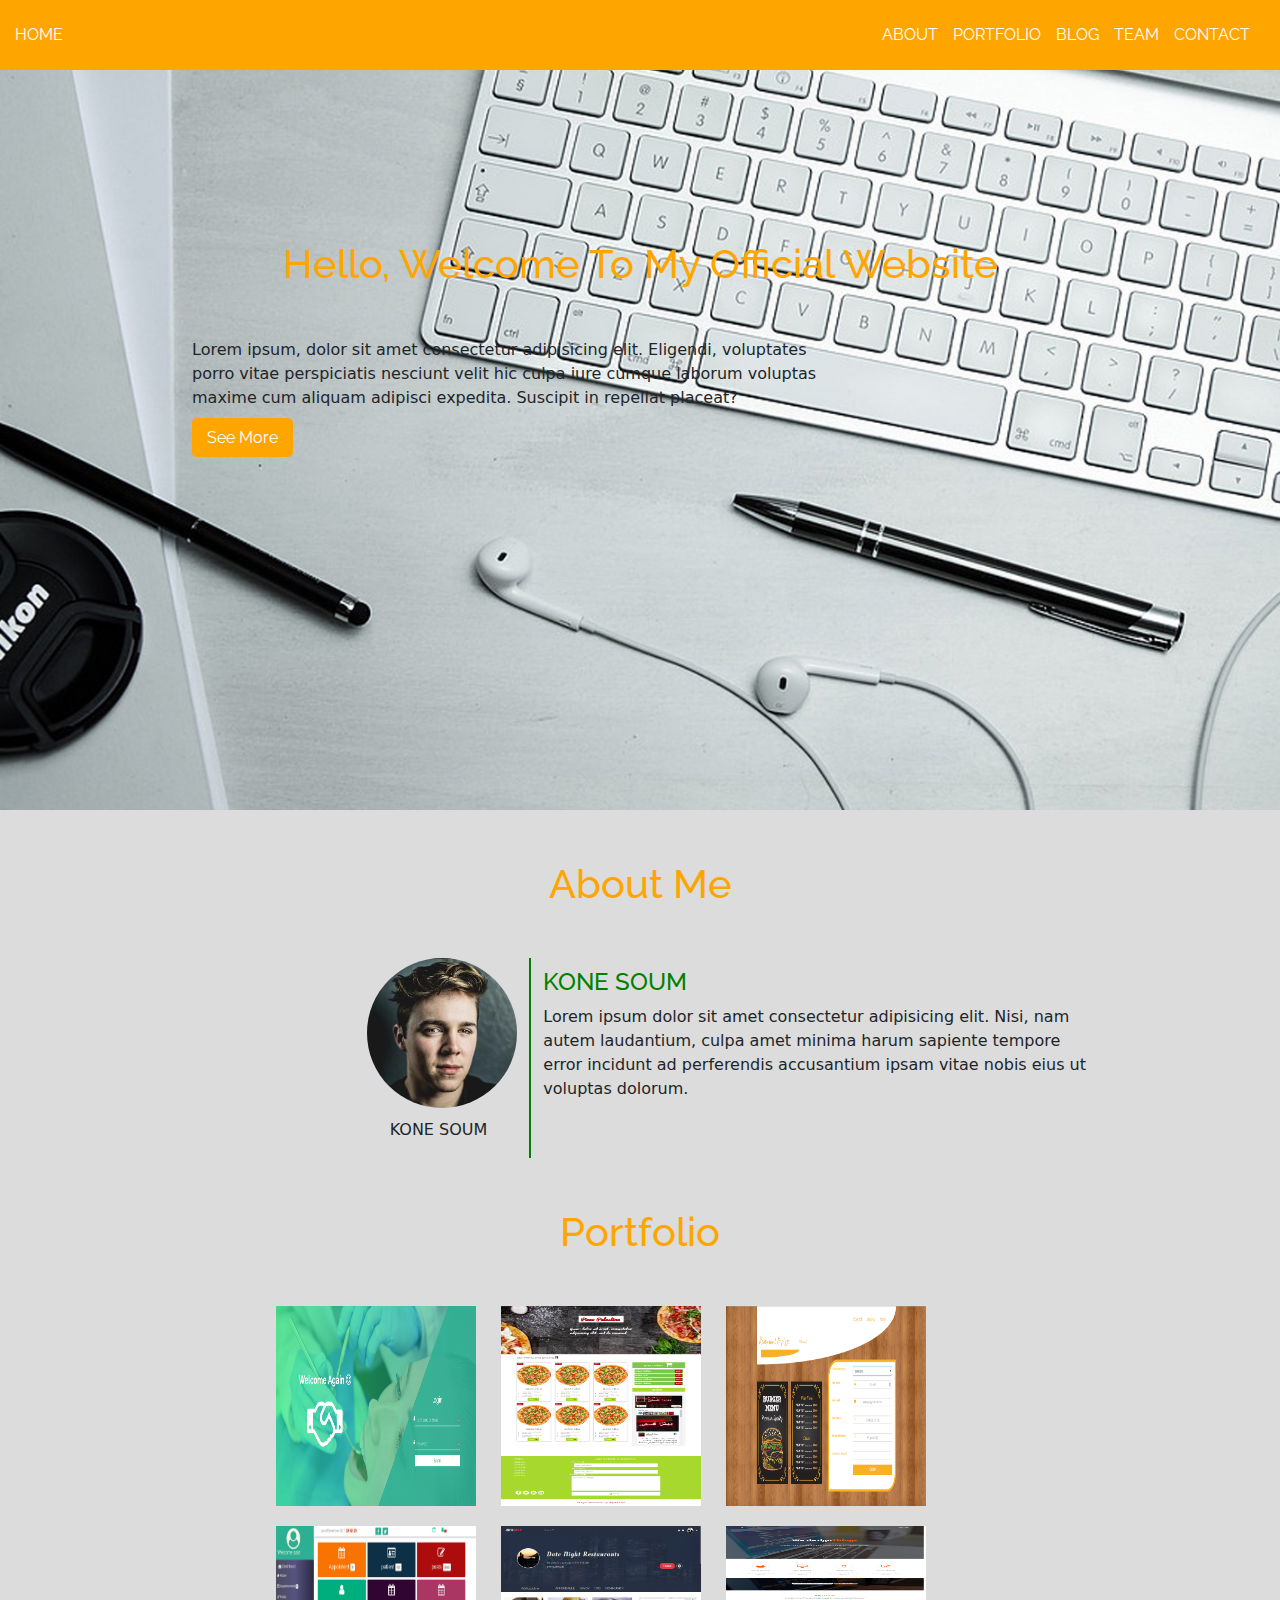
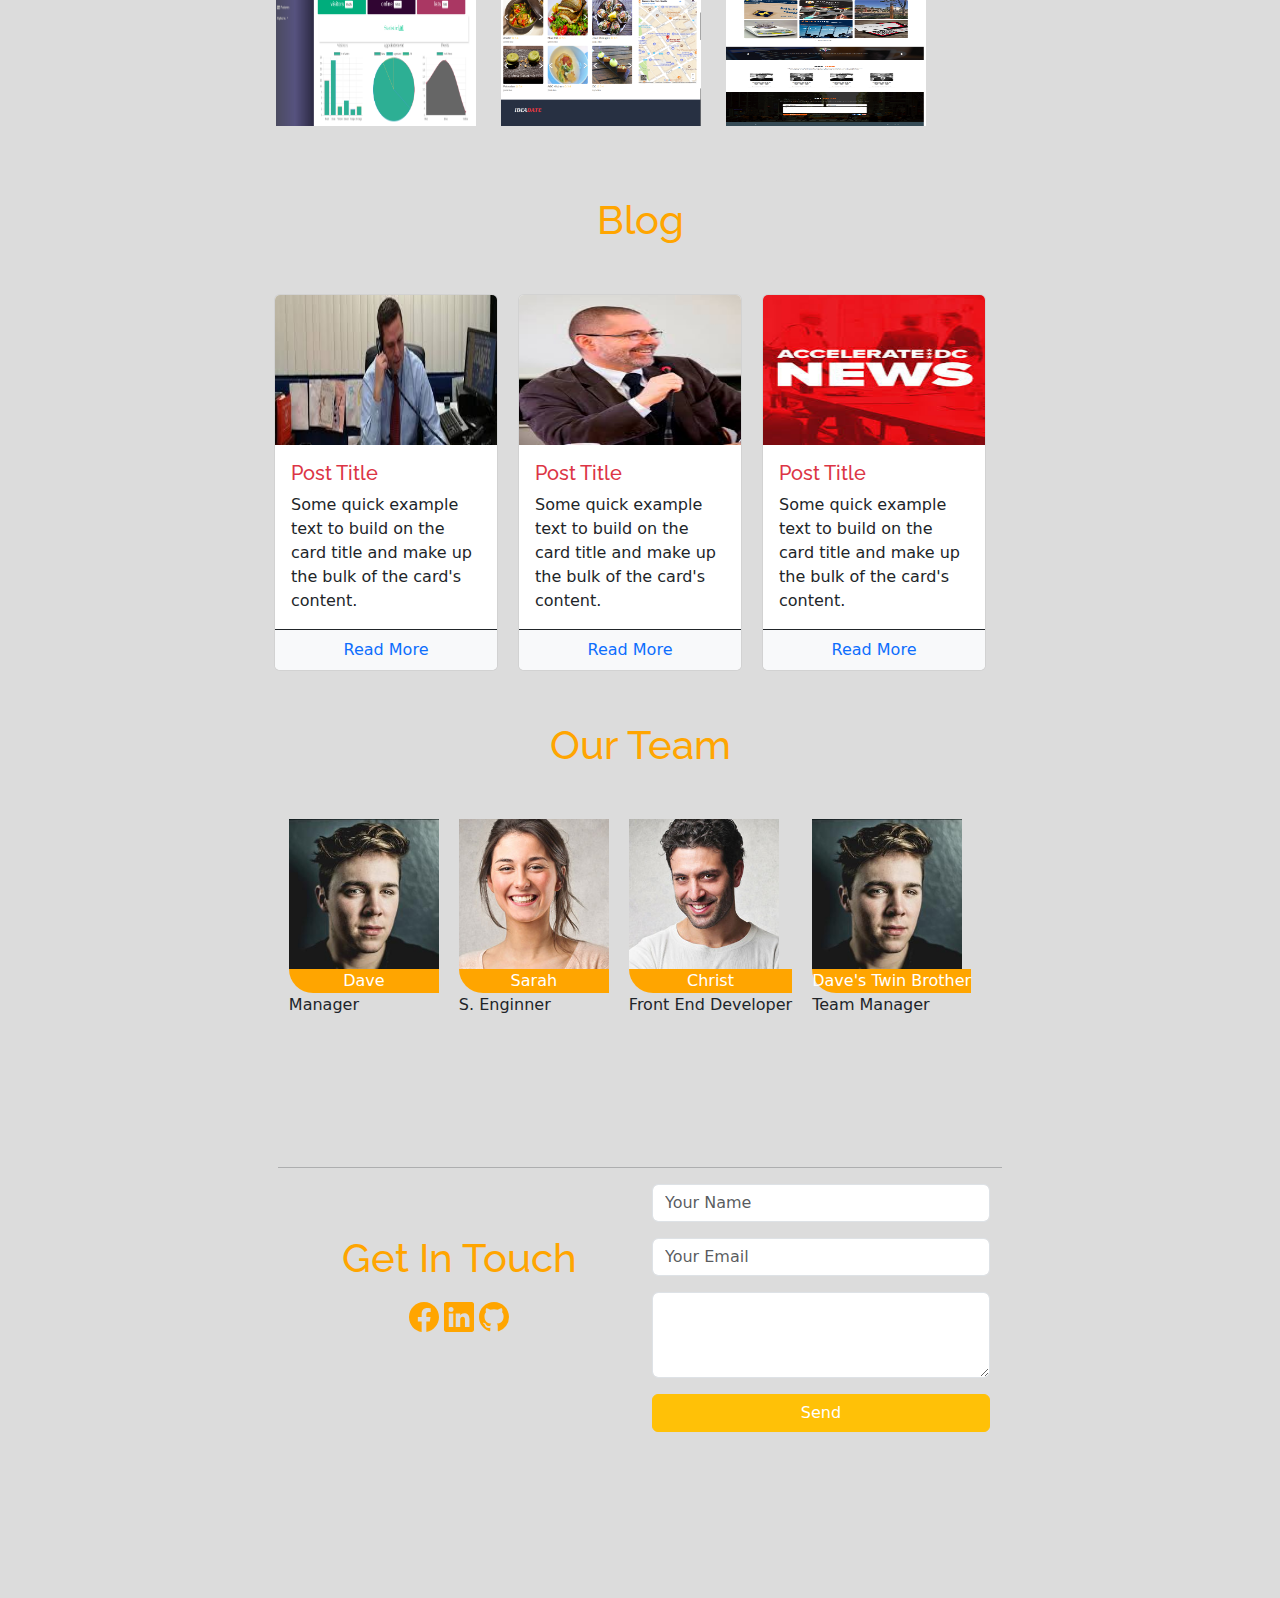
<file: Week1/Day5/PortfolioProject/index.html>
<!DOCTYPE html>
<html lang="en">
<head>
    <meta charset="UTF-8">
    <meta http-equiv="X-UA-Compatible" content="IE=edge">
    <meta name="viewport" content="width=device-width, initial-scale=1.0">
    <!-- CSS only -->
    <link href="https://cdn.jsdelivr.net/npm/bootstrap@5.2.3/dist/css/bootstrap.min.css" rel="stylesheet">
    <!-- JavaScript Bundle with Popper -->
    <script src="https://cdn.jsdelivr.net/npm/bootstrap@5.2.3/dist/js/bootstrap.bundle.min.js"></script>
    <!-- css linkk -->
    <link rel="stylesheet" href="style.css">
    <title>Portfolio</title>
</head>
<body>
    
    <div class="banniere" id="#home">
        <header class="header">
          <a href="#home">HOME</a>
            <nav>
                <ul>
                    <li><a href="#about">ABOUT</a></li>
                    <li><a href="#portfolio">PORTFOLIO</a></li>
                    <li><a href="#blog">BLOG</a></li>
                    <li><a href="#team">TEAM</a></li>
                    <li><a href="#contact">CONTACT</a></li>
                </ul>
            </nav>
        </header>
        <div class="entete">
            <h1>hello, welcome to my official website</h1>
            <p class="text">Lorem ipsum, dolor sit amet consectetur adipisicing elit. Eligendi, voluptates  <br>
                porro vitae perspiciatis nesciunt velit hic culpa iure cumque laborum voluptas <br>
                 maxime cum aliquam adipisci expedita. Suscipit in repellat placeat?</p>
            <div class="bouton"><a href="#">See More</a></div>
        </div>
    </div>
    <section class="about" id="about">
        <div class="col-md-12">
            <h1>about me</h1>
        </div>
        <div class="row">
            <div class="col-md-5 cadre1">
                <img src="images/face1.jpg" alt="face1">
                <p class="cadre1_nom">KONE SOUM</p>
            </div>
            <div class="col-md-7 cadre2">
                <h4>KONE SOUM</h4>
                <p class="cadre2_text">
                    Lorem ipsum dolor sit amet consectetur adipisicing elit. Nisi, nam autem laudantium, culpa
                     amet minima harum sapiente tempore error incidunt ad perferendis accusantium ipsam vitae 
                     nobis eius ut voluptas dolorum.
                </p>

            </div>
        </div>
    </section>
    <section class="portfolio" id="portfolio">
        <div class="col-md-12">
            <h1>portfolio</h1>
        </div>
        <div class="image_folio">
            <img src="images/portfolio/port13.png" alt="" width="200" height="200">
            <img src="images/portfolio/port11.png" alt="" width="200" height="200">
            <img src="images/portfolio/port6.png" alt="" width="200" height="200">
            <img src="images/portfolio/port8.png" alt="" width="200" height="200">
            <img src="images/portfolio/port3.png" alt="" width="200" height="200">
            <img src="images/portfolio/port7.png" alt="" width="200" height="200">
        </div>
    </section>
    <section class="blog" id="blog">
        <div class="col-md-12">
            <h1>blog</h1>
        </div>
        <div class="image_blog">
            <div class="card" style="width: 14rem;">
                <img src="images/blog/polit.jpg" class="card-img-top" alt="image_blog" width="100" height="150">
                <div class="card-body">
                    <h5 class="card-title text-danger">Post Title</h5>
                    <p class="card-text">Some quick example text to build on the card title and make up the bulk of the card's content.</p>
                </div>
                <div class="card-footer bg-light border-dark text-primary text-center">Read More</div>
                
            </div>
            <div class="card" style="width: 14rem;">
                <img src="images/blog/imag2.jpg" class="card-img-top" alt="image_blog" width="100" height="150">
                <div class="card-body">
                    <h5 class="card-title text-danger">Post Title</h5>
                    <p class="card-text">Some quick example text to build on the card title and make up the bulk of the card's content.</p>
                </div>
                <div class="card-footer bg-light border-dark text-primary text-center">Read More</div>
                
            </div>
            <div class="card" style="width: 14rem;">
                <img src="images/blog/images.jpg" class="card-img-top" alt="image_blog" width="100" height="150">
                <div class="card-body">
                    <h5 class="card-title text-danger">Post Title</h5>
                    <p class="card-text">Some quick example text to build on the card title and make up the bulk of the card's content.</p>
                </div>
                <div class="card-footer bg-light border-dark text-primary text-center">Read More</div>
            </div>
        </div>
    </section>
    <section class="team" id="team">
        <div class="col-md-12">
            <h1>our team</h1>
        </div>
        <div class="image_team">
            <div class="team1">
                <img src="images/face1.jpg" alt="image_team" width="150" height="150">
                <div class="team1_name">Dave</div>
                <div>Manager</div>
            </div>
            <div class="team1">
                <img src="images/face2.jpg" alt="image_team" width="150" height="150">
                <div class="team1_name">Sarah</div>
                <div>S. Enginner</div>
            </div>
            <div class="team1">
                <img src="images/face3.jpg" alt="image_team" width="150" height="150">
                <div class="team1_name">Christ</div>
                <div>Front End Developer</div>
            </div>
            <div class="team1">
                <img src="images/face1.jpg" alt="image_team" width="150" height="150">
                <div class="team1_name">Dave's Twin Brother</div>
                <div>Team Manager</div>
            </div>
        </div>
    </section>
    
    <section class="row contact" id="contact">
        <hr>
        <div class="col-md-6">
            <h1>get in touch</h1>
            <div class="icone">
                <svg xmlns="http://www.w3.org/2000/svg" width="30" height="30" fill="currentColor" class="bi bi-facebook" viewBox="0 0 16 16">
                    <path d="M16 8.049c0-4.446-3.582-8.05-8-8.05C3.58 0-.002 3.603-.002 8.05c0 4.017 2.926 7.347 6.75 7.951v-5.625h-2.03V8.05H6.75V6.275c0-2.017 1.195-3.131 3.022-3.131.876 0 1.791.157 1.791.157v1.98h-1.009c-.993 0-1.303.621-1.303 1.258v1.51h2.218l-.354 2.326H9.25V16c3.824-.604 6.75-3.934 6.75-7.951z"/>
                </svg>
                <svg xmlns="http://www.w3.org/2000/svg" width="30" height="30" fill="currentColor" class="bi bi-linkedin" viewBox="0 0 16 16">
                    <path d="M0 1.146C0 .513.526 0 1.175 0h13.65C15.474 0 16 .513 16 1.146v13.708c0 .633-.526 1.146-1.175 1.146H1.175C.526 16 0 15.487 0 14.854V1.146zm4.943 12.248V6.169H2.542v7.225h2.401zm-1.2-8.212c.837 0 1.358-.554 1.358-1.248-.015-.709-.52-1.248-1.342-1.248-.822 0-1.359.54-1.359 1.248 0 .694.521 1.248 1.327 1.248h.016zm4.908 8.212V9.359c0-.216.016-.432.08-.586.173-.431.568-.878 1.232-.878.869 0 1.216.662 1.216 1.634v3.865h2.401V9.25c0-2.22-1.184-3.252-2.764-3.252-1.274 0-1.845.7-2.165 1.193v.025h-.016a5.54 5.54 0 0 1 .016-.025V6.169h-2.4c.03.678 0 7.225 0 7.225h2.4z"/>
                </svg>
                <svg xmlns="http://www.w3.org/2000/svg" width="30" height="30" fill="currentColor" class="bi bi-github" viewBox="0 0 16 16">
                    <path d="M8 0C3.58 0 0 3.58 0 8c0 3.54 2.29 6.53 5.47 7.59.4.07.55-.17.55-.38 0-.19-.01-.82-.01-1.49-2.01.37-2.53-.49-2.69-.94-.09-.23-.48-.94-.82-1.13-.28-.15-.68-.52-.01-.53.63-.01 1.08.58 1.23.82.72 1.21 1.87.87 2.33.66.07-.52.28-.87.51-1.07-1.78-.2-3.64-.89-3.64-3.95 0-.87.31-1.59.82-2.15-.08-.2-.36-1.02.08-2.12 0 0 .67-.21 2.2.82.64-.18 1.32-.27 2-.27.68 0 1.36.09 2 .27 1.53-1.04 2.2-.82 2.2-.82.44 1.1.16 1.92.08 2.12.51.56.82 1.27.82 2.15 0 3.07-1.87 3.75-3.65 3.95.29.25.54.73.54 1.48 0 1.07-.01 1.93-.01 2.2 0 .21.15.46.55.38A8.012 8.012 0 0 0 16 8c0-4.42-3.58-8-8-8z"/>
                </svg>
            </div>
        </div>
        <div class="col-md-6">
            <div class="mb-3">
                <input type="text" class="form-control" placeholder="Your Name">
            </div>
            <div class="mb-3">
                <input type="email" class="form-control" placeholder="Your Email">
            </div>
            <div class="mb-3">
                <textarea class="form-control" rows="3"></textarea>
            </div>
            <button class="btn btn-warning mb-3 col-md-12 text-white" type="submit">
                Send
            </button>
            
        </div>
    </section>
</body>
</html>
</file>
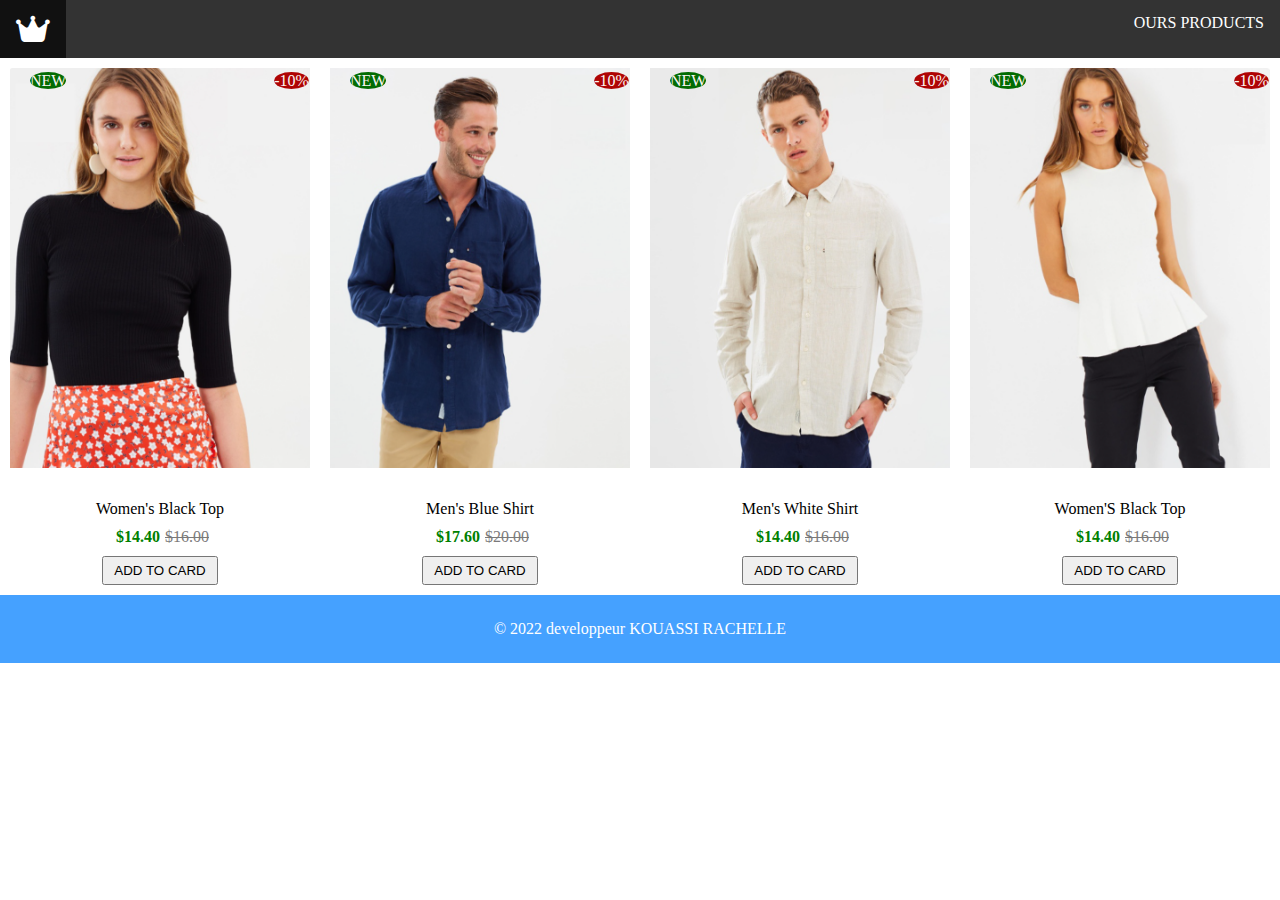
<file: Week1/Day2/ExercisesXP/products.html>
<!DOCTYPE html>
<html lang="en">
  <head>
    <meta charset="utf-8" />
    <link rel="stylesheet" href="https://cdnjs.cloudflare.com/ajax/libs/font-awesome/6.1.1/css/all.min.css">
    <link rel="stylesheet" href="products.css ">
    <link rel="stylesheet" href="style.css">
    <title>Shopping Website</title>
  </head>
  <body>
    <header class="header">
      <ul>
              <li><a href="./index.html"><i class="fa-solid fa-crown icone"></i></i></a></li>
              <!-- <li><a href="#news">News</a></li>
              <li><a href="#contact">Contact</a></li> -->
              <li style="float:right"><a class="" href="./products.html">ours products</a></li>
            </ul>
    </header> 
    <div class="container">
          <div class="product">
                <div><img src="images/image1.png" alt="">
                  <span class="vente">NEW</span>
                  <span class="reduction">-10%</span>
                </div>
                <div class="info">
                  <p>Women's Black Top</p>
                  <p class="price"><span class="nouveau_prix">$14.40</span><span class="ancien_prix">$16.00</span></p>
                  <button type="submit" class="btn">ADD TO CARD</button>
                </div>
          </div>
          <div class="product">
             <div class=""><img src="images/image2.png" alt="">
              <span class="vente">NEW</span>
              <span class="reduction">-10%</span>
            </div>
                <div class="info">
                  <p>Men's Blue Shirt</p>
                  <p class="price"><span class="nouveau_prix">$17.60</span><span class="ancien_prix">$20.00</span></p>
                       <button type="submit" class="btn">ADD TO CARD</button>
                </div>
          </div>
          <div class="product">
                <div><img src="images/image3.png" alt="">
                  <span class="vente">NEW</span>
                  <span class="reduction">-10%</span>
                </div>
                <div class="info">
                <p>Men's White Shirt</p>
                 <p class="price"><span class="nouveau_prix">$14.40</span><span class="ancien_prix">$16.00</span></p>
                 <button type="submit" class="btn">ADD TO CARD</button>
                </div>
          </div>
          <div class="product">
                <div> <img src="images/image4.png" alt="">
                  <span class="vente">NEW</span>
                  <span class="reduction">-10%</span>
                </div>
                <div class="info">
                <p>Women'S Black Top</p>
                 <p class="price"><span class="nouveau_prix">$14.40</span><span class="ancien_prix">$16.00</span></p>
                 <button type="submit" class="btn">ADD TO CARD</button>
                </div>
          </div>
    </div>
    <footer>
      <p>© 2022 developpeur KOUASSI RACHELLE</p>
    </footer>
  </body>
</html>
</file>
<file: Week1/Day1/ExercisesXP/style.css>
.texte{
 text-align: center;
 

}
.cat img{
    border: 5px solid orangered;
    text-align: center; 
}
.cat{
    text-align: center;
}
.lion img{
    border:5px solid red;
}
.lion{
    text-align: center;
}
.titre{
    color: red;
 border: 1px solid red;
 border-spacing : 5px 20px;
 text-align: center;
 margin: 8px;
 width: 99%;
 height: 90%;
 text-align: center;
 
}
.tableau td{
    text-align: center;
}
span{
    background-color:yellow ;
}
</file>
<file: Week1/Day1/ExercisesXPGold/style.css>
/* GENERAL */
*{
    margin: 0;
    padding: 0;
}

/* NAVBAR */
.navbar{
    margin-left: 10em;
}
.btn-signin{
    background-color: #6495ed ;
    border: none;
    color: #ffffff;
    border-radius: 3px;
    padding: 5px 10px;
    margin-left: 55em;
}

/* HEADER */
.bg_imgs{
    background-image:url("spexels-fabian-wiktor-994605.jpg");
    background-size: cover;
    height: 35vw;
}
.info{
    font-family:'Times New Roman', Times, serif;
    color: #ffffff;
    font-size: 35px;
    text-align: center;
    width: 50%;
    padding-top: 35px;
}
#email{
    width: 250px;
    padding: 4px 0px 3px 4px;
    border-radius: 3px;
    border: none;
    margin-left: 25px;
}


/* ICONS */
.icons{
    text-align: center;
}
.items{
    position: absolute;
    top: 30em;
    left: 5em ;
}
i{
    color: blue;
}
.bootstrap{
    position: absolute;
    top: 30em;
    left: 25em;
}
.easy{
    position: absolute;
    top: 30em;
    left: 46em;
}
p{
    color: #403f3d;
    font-size: 15px;
}
</file>
<file: Week1/Day2/ExercisesXP/products.css>
*{
	margin: 0;
	padding: 0;
}
.container{
	display: flex;
	justify-content: space-evenly;
	
}
.product{
	margin: 10px;
}
.product img{
	width: 300px;
	height: 400px;
}
.nouveau_prix{
	color: green;
	font-weight: bolder;
	text-align: center;
	margin: 5px;
	
}
.ancien_prix{
	color: rgb(123, 122, 122);
	opacity: 1;
	text-decoration: line-through;
}
.info{
	padding-top: 10px;
	text-align: center;
}
.price{
	padding-top: 10px;
	padding-bottom: 10px;
}
.btn{
	padding: 5px 10px;
}
.vente{
	width: 60px;
    height: 20px;
    border-radius: 500px;
    background: rgb(3, 108, 3);
	color: rgb(251, 245, 245);
	position: relative;
	left: 20px;
	bottom: 25em;
	clip-path:ellipse(50% 50%);

}
.reduction{
	width: 60px;
    height: 60px;
    border-radius: 500px;
    background: rgb(175, 4, 4);
	color: rgb(251, 245, 245);
	position: relative;
	right: 20px;
	bottom: 25em;
	left: 14em;
	clip-path:ellipse(50% 50%);
	

}
</file>
<file: Week1/Day2/ExercisesXP/style.css>
ul {
    list-style-type: none;
    margin: 0;
    padding: 0;
    overflow: hidden;
    background-color: #333;
  }
  
  li {
    float: left;
  }
  
  li a {
    display: block;
    color: white;
    text-align: center;
    padding: 14px 16px;
    text-decoration: none;
    text-transform: uppercase;
  }
  
  li a:hover:not(.active) {
    background-color: #111;
  }
  
  .active {
    background-color: #04AA6D;
  }

  .icone{
    font-size: 30px;
  }

  footer {
    display: flex;
    justify-content: center;
    padding: 5px;
    background-color: #45a1ff;
    color: #fff;
}

footer{
  padding: 25px;;
}
</file>
<file: Week1/Day2/ExercisesXPNinja/style.css>
@import url('https://fonts.googleapis.com/css2?family=Raleway:wght@200&display=swap');

body {
    margin: 0;
    padding: 0;
    color: #1c1a1a;
    font-family: 'Raleway', sans-serif;
}

h1 {
    font-weight: bold;
}

.content {
    display: flex;
    min-height: 100vh;
    justify-content: center;
    align-items: center;
}

.zone-first {
    background-color: #f7f7f7;
    width: 35%;
    text-align: center;
    padding-top: 10px;
    padding-bottom: 5px;
}

.zone-second {
    text-align: center;
    background: linear-gradient(83deg, rgba(36,33,48,1) 0%, rgba(149,38,169,1) 100%);
    width: 35%;
    color: #fff;
    padding: 65px 15px;
}

.input-user {
    background-color: #e9e9e9;
    padding: 10px 5px;
    border: none;
    width: 75%;
}

.forget-password {
    display: inline;
}

.forget-password  a {
    color: #1c1a1a;
    text-decoration: none;
    margin-left: 15px;
}

.btn {
    padding: 10px 5px;
    width: 75%;
    background-color: #9c27b0;
    color: #fff;
    font-weight: bold;
    border: none;
}

.mtp {
    margin-top: 15px;
}

.remember {
    display: inline;
}

.around-word {
    width: 100%;
    text-align: center;
    border-bottom: 1px solid #000;
    line-height: 0.1em;
    margin: 20px 0 20px;
}

.around-word span {
    background:#efefef; 
    padding:0 10px; 
}

.text {
    margin-left: 13%;
    width: 75%;
}

.icon-size {
    font-size: 28px;
    margin-right: 10px;
}

.icon-size-ms {
    font-size: 28px;
    margin-right: 10px;
}

.icon-size-xl {
    font-size: 125px;
    margin-right: 10px;
}

#copyright {
    bottom: 0;
    margin-top: 40px;
}

.btn-login {
    padding: 10px 25px;
    border: 1px solid #fff;
    background: none;
    border-radius: 30px;
    color: #fff;
}
</file>
<file: Week1/Day3/Dailychallenge/style.css>
.container{
    display:flex;
    justify-content:space-between;
     height:300px;
    border:solid gray 1px;
    

}
.left_column{
    display:flex;
    flex-direction:column;
    row-gap: 1.5em;

}

.right_column{
    
    display:flex;
    flex-direction: column;
    row-gap: 1.5em;
}
.middle_line{
    display:flex;
   align-items:center;  
   column-gap:6em;
}

.left{
    
    background-color:yellow;
    width:60px;
    height:60px;
   border:solid black 2px;
}
.right{
    background-color:yellow;
   
    width:60px;
    height:60px;
    border:solid black 2px;
}
.middle{
    
    width:60px;
    height:60px;
    background-color:yellow;
    
    border:solid black 2px;
}
</file>
<file: Week1/Day3/ExercisesXPNinja/style.css>
/* Css pour la prémière étape*/
.container{
    display:grid;
   grid-template-columns: repeat(16,1fr);
   grid-auto-rows:40px;
   width:60%;
   margin:auto;
   gap:5px;
   border:solid black 1px;
  
    
}
.k{
    box-sizing:border-box;
    background-color:lightsalmon;
}
.m{
    box-sizing:border-box;
    background-color:brown;
}
.o{
    box-sizing:border-box;
    background-color: orange;
}

/* Css pour la deuxième étape*/

.container2{
    display:grid;
    grid-template-columns:repeat(16,1fr);
    grid-auto-rows: 40px;
    margin:50px auto;
    width:60%;
    border: solid black 1px;
    gap:5px;
    
}
.gi{
box-sizing:border-box;
background-color:gainsboro;
}
.gn{
    box-sizing:border-box;
    background-color:gray;
}
.g{
    box-sizing:border-box;
    background-color: rgb(75, 65, 65);
}
.gS{
    box-sizing:border-box;
    background-color:rgb(17, 13, 13);
}

/* Css pour la troisième étape*/
.contour{
    border:solid black 1px;
    margin: 50px auto;
    width:60%;
}
.container3{
    display:grid;
    grid-template-columns:repeat(16,1fr);
    grid-auto-rows: 40px;
    border:groove rgb(245, 89, 89);
}
.b{
box-sizing:border-box;
background-color:white;
}
.r_c{
    box-sizing:border-box;
    background-color:rgb(245, 89, 89);
}
.r_f{
    box-sizing:border-box;
    background-color:rgb(250, 36, 36);
}
</file>
<file: Week1/Day5/DailyChallenge/style.css>
/* CSS DE TOUTE LES BALISE DIV*/
body > div
{
            width:483px;
            height:298px;
            background:#676470;
            transition:all 0.3s ease;
            color: #fff;
            font-family: Lato;
            font-weight: 900;
            font-size: 3.4em;
            text-align: center;
            margin: auto;
}
/* CSS DE TOUTE LES BALISE H*/
h1,h2,h3
{
    text-align: center;
}

/* CSS DE LA CLASSE FADE*/
.fade
{
        opacity:0.5;
}
.fade:hover
{
        opacity:1;
}
/* CSS DE LA CLASSE COLOR*/

.color:hover
{
        background:#53a7ea;
}
/* CSS DE LA CLASSE SHRINK*/
.shrink:hover
{
        -webkit-transform: scale(0.8);
        -ms-transform: scale(0.8);
        transform: scale(0.8);
}
/* CSS DE LA CLASSE GROW*/
.grow:hover
{
        -webkit-transform: scale(1.3);
        -ms-transform: scale(1.3);
        transform: scale(1.3);
}
/* CSS DE LA CLASSE ROTATE*/
.rotate:hover
{
        -webkit-transform: rotateZ(-30deg);
        -ms-transform: rotateZ(-30deg);
        transform: rotateZ(-30deg);
}
/* CSS DE LA CLASSE CIRCLE*/
.circle:hover
{
        border-radius:50%;
}
/* CSS DE LA CLASSE THREED*/
.threed:hover
{
        box-shadow:
                1px 1px #53a7ea,
                2px 2px #53a7ea,
                3px 3px #53a7ea;
        -webkit-transform: translateX(-3px);
        transform: translateX(-3px);
}
/* CSS DE LA CLASSE SWING*/
.swing:hover
{
        -webkit-animation: swing 1s ease;
        animation: swing 1s ease;
        -webkit-animation-iteration-count: 1;
        animation-iteration-count: 1;
}
@-webkit-keyframes swing
{
    15%
    {
        -webkit-transform: translateX(5px);
        transform: translateX(5px);
    }
    30%
    {
        -webkit-transform: translateX(-5px);
       transform: translateX(-5px);
    } 
    50%
    {
        -webkit-transform: translateX(3px);
        transform: translateX(3px);
    }
    65%
    {
        -webkit-transform: translateX(-3px);
        transform: translateX(-3px);
    }
    80%
    {
        -webkit-transform: translateX(2px);
        transform: translateX(2px);
    }
    100%
    {
        -webkit-transform: translateX(0);
        transform: translateX(0);
    }
}
@keyframes swing
{
    15%
    {
        -webkit-transform: translateX(5px);
        transform: translateX(5px);
    }
    30%
    {
        -webkit-transform: translateX(-5px);
        transform: translateX(-5px);
    }
    50%
    {
        -webkit-transform: translateX(3px);
        transform: translateX(3px);
    }
    65%
    {
        -webkit-transform: translateX(-3px);
        transform: translateX(-3px);
    }
    80%
    {
        -webkit-transform: translateX(2px);
        transform: translateX(2px);
    }
    100%
    {
        -webkit-transform: translateX(0);
        transform: translateX(0);
    }
}
.border:hover
{
        box-shadow: inset 0 0 0 25px #53a7ea;
}
</file>
<file: Week1/Day5/ExercisesXPGold/style.css>
h1 {
    text-align: center;
    font-family: 'Roboto', sans-serif;
}

.robots {
    flex-wrap: wrap;
    display: flex;
    justify-content: center;
}

.head, 
.left_arm, 
.torso, 
.right_arm, 
.left_leg, 
.right_leg {
     background-color: #05f7ae;
}

.head { 
    width: 200px; 
    margin: 0 auto; 
    height: 150px; 
    border-radius: 200px 200px 0 0; 
    margin-bottom: 10px;
} 

.eyes {
    display: flex
}

.head:hover {
    width: 300px;
    transition: 1s ease-in-out;
}

.upper_body { 
    width: 300px; 
    height: 150px;
    display: flex; 
} 

.left_arm, .right_arm { 
    width: 40px; 
    height: 125px;
    border-radius: 100px; 
} 

.left_arm { 
    margin-right: 10px; 
} 

.right_arm { 
    margin-left: 10px; 
} 

.torso { 
    width: 200px; 
    height: 200px;
    border-radius: 0 0 50px 50px; 
} 

.lower_body { 
    width: 200px; 
    height: 200px;
    /* This is another useful property. Hmm what do you think it does?*/
    margin: 0 auto;
    display: flex; 
} 

.left_leg, .right_leg { 
    width: 40px; 
    height: 120px;
    border-radius: 0 0 100px 100px; 
} 

.left_leg { 
    margin-left: 45px; 
} 

.left_leg:hover {
    -webkit-transform: rotate(20deg);
    -moz-transform: rotate(20deg);
    -o-transform: rotate(20deg);
    -ms-transform: rotate(20deg);
    transform: rotate(20deg);
}
.right_leg:hover{
    -webkit-transform: rotate(20deg);
    -moz-transform: rotate(20deg);
    -o-transform: rotate(20deg);
    -ms-transform: rotate(20deg);
    transform: rotate(20deg);
}

.right_leg { 
    margin-left: 30px; 
}

.left_eye, .right_eye { 
    width: 20px; 
    height: 20px; 
    border-radius: 15px; 
    background-color: white;  
} 

.left_eye { 
    /* These properties are new and you haven't encountered
    in this course. Check out CSS Tricks to see what it does! */
    position: relative; 
    top: 100px; 
    left: 40px; 
} 

.right_eye { 
    position: relative; 
    top: 100px; 
    left: 120px; 
}
</file>
<file: Week1/Day5/PortfolioProject/style.css>
@import url('https://fonts.googleapis.com/css?family=Raleway');

html,h1,h2,h3,h4,h5,h6,a{
    font-family: "Raleway";
}
body{
    background-color: gainsboro;
}
header{
    display: flex;
    justify-content: space-between;
    align-items: center;
    padding: 5px 15px;
    background-color: orange;
    color: #fff;
    height: 70px;
}
header a{
    text-decoration: none;
    color: #fff;
}
header a:hover{
    color: green;
}
nav ul{
    list-style-type: none;
}
nav ul li{
    float: left;
    margin-right: 15px;
}

nav ul li a{
    text-decoration: none;
    color: #fff;
}
/* banniere */
.banniere{
    background-image: url('images/headerback.jpg');
    background-size: cover;
    height: 90vh;


}
.entete{
    width: 70%;
   margin: auto;
   align-items: center;
   padding-top: 120px;
}
.entete h1{
    color: orange;
    text-transform: capitalize;
}

.entete .bouton a{
    text-decoration: none;
    color: #fff;
    background-color: orange;
    padding: 10px 15px;
    border-radius: 5px;
}
/* H1 */
h1{
    text-align: center;
    text-transform: capitalize;
    margin: 50px 0px;
    color: orange;
}
/* section about */
.cadre1{
    border-right: 2px solid green;
}
.cadre1 img{
    border-radius: 150px;
    width: 150px;
    height: 150px;
    display: block;
    float: right;
}
.cadre1 .cadre1_nom{
    float:right;
    clear: both;
    margin-right: 30px;
    margin-top: 10px;
}
.cadre2{
    padding-top: 10px;
}
.cadre2 h4{
    color: green;
}
.cadre2 .cadre2_text{
    width: 550px;
}
/* section portfolio */
.image_folio{
    width: 60%;
    margin: auto;
}
.image_folio img{
    margin-left: 20px;
    margin-bottom: 20px;

}
/* section blog */
.image_blog{
    display: flex;
    justify-content: center;
    align-items: center;
}
.image_blog .card{
    margin-right: 20px;
}

/* section team */
.image_team{
    display: flex;
    justify-content: center;
    align-items: center;
}
.image_team .team1{
    margin-right: 20px;
}
.image_team .team1 .team1_name{
    text-align: center;
    border-radius: 0px 0px 0px 50px;
    background-color: orange;
    color: #fff;
}
/* section contact */
.contact{
    width: 80%;
    margin: auto;
    padding: 150px;
}
.contact .icone{
    color: orange;
    text-align: center;
    margin-top: -30px;
}
</file>
